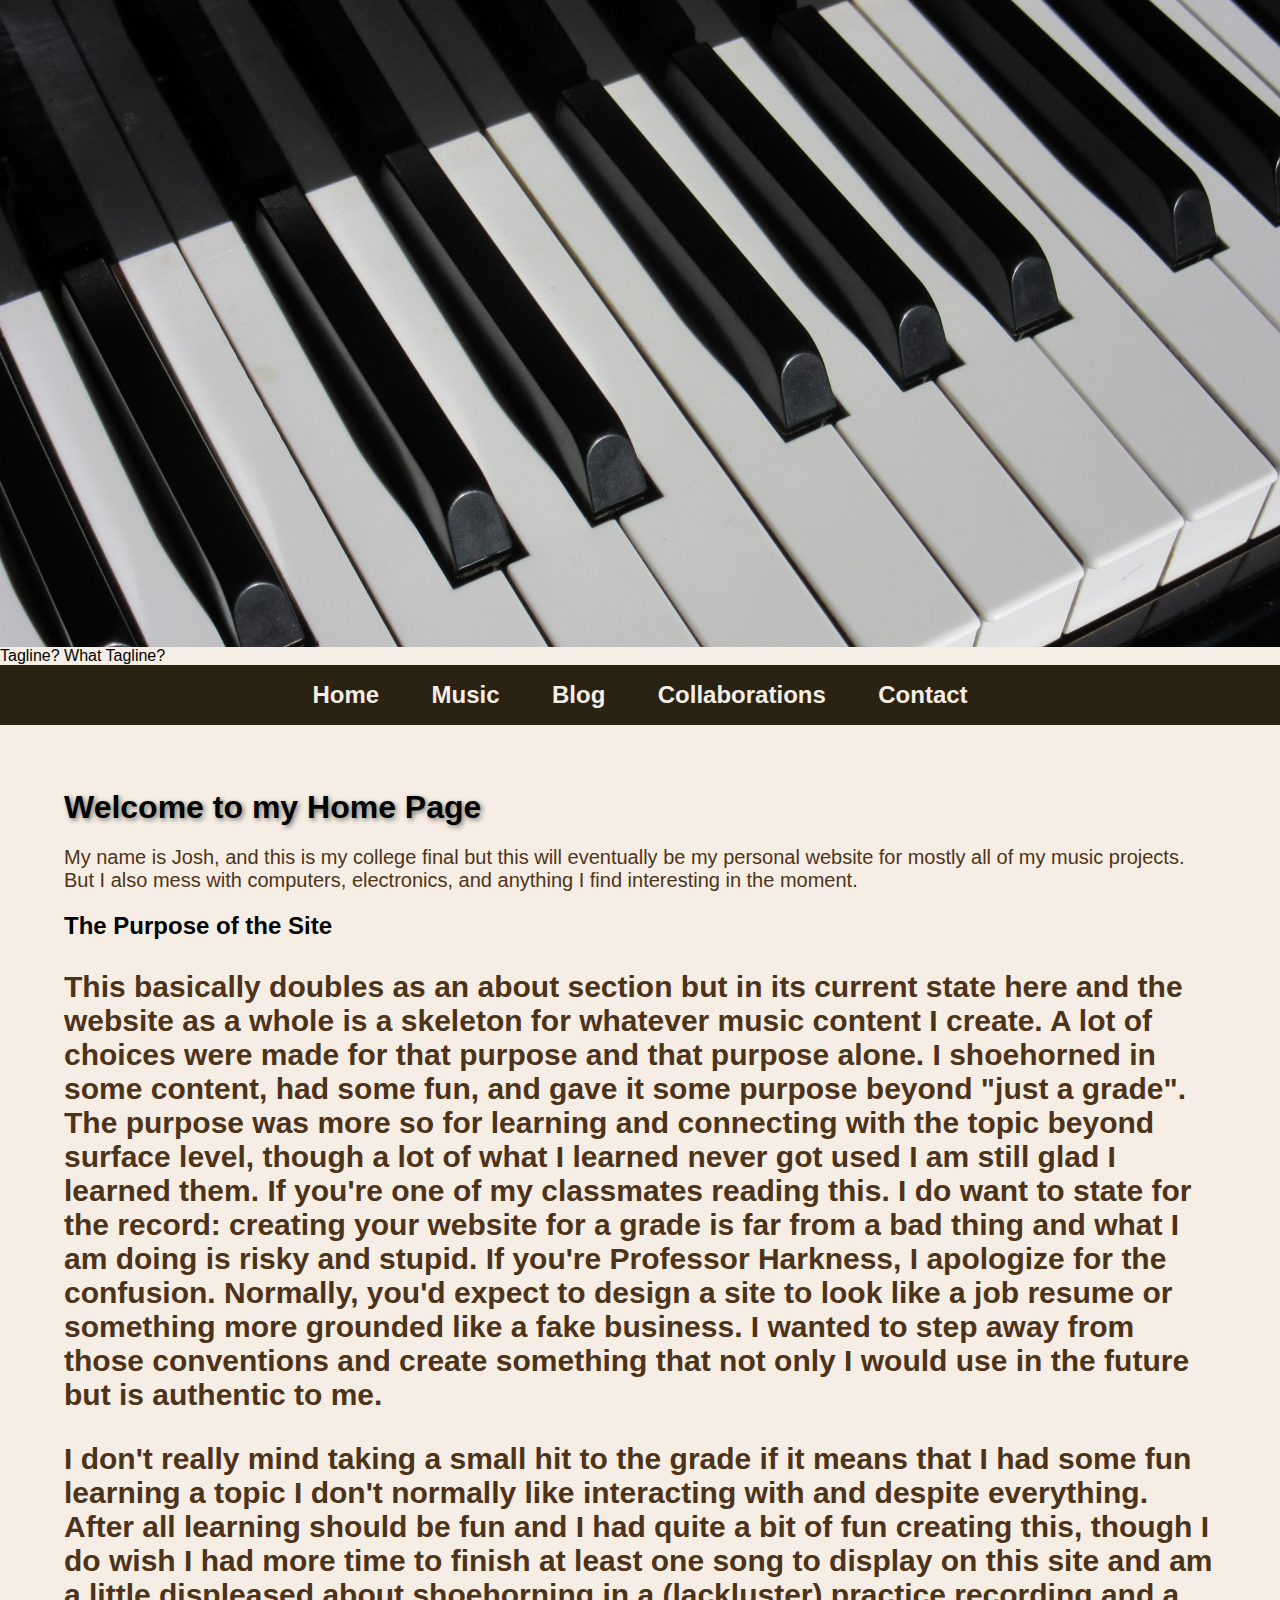
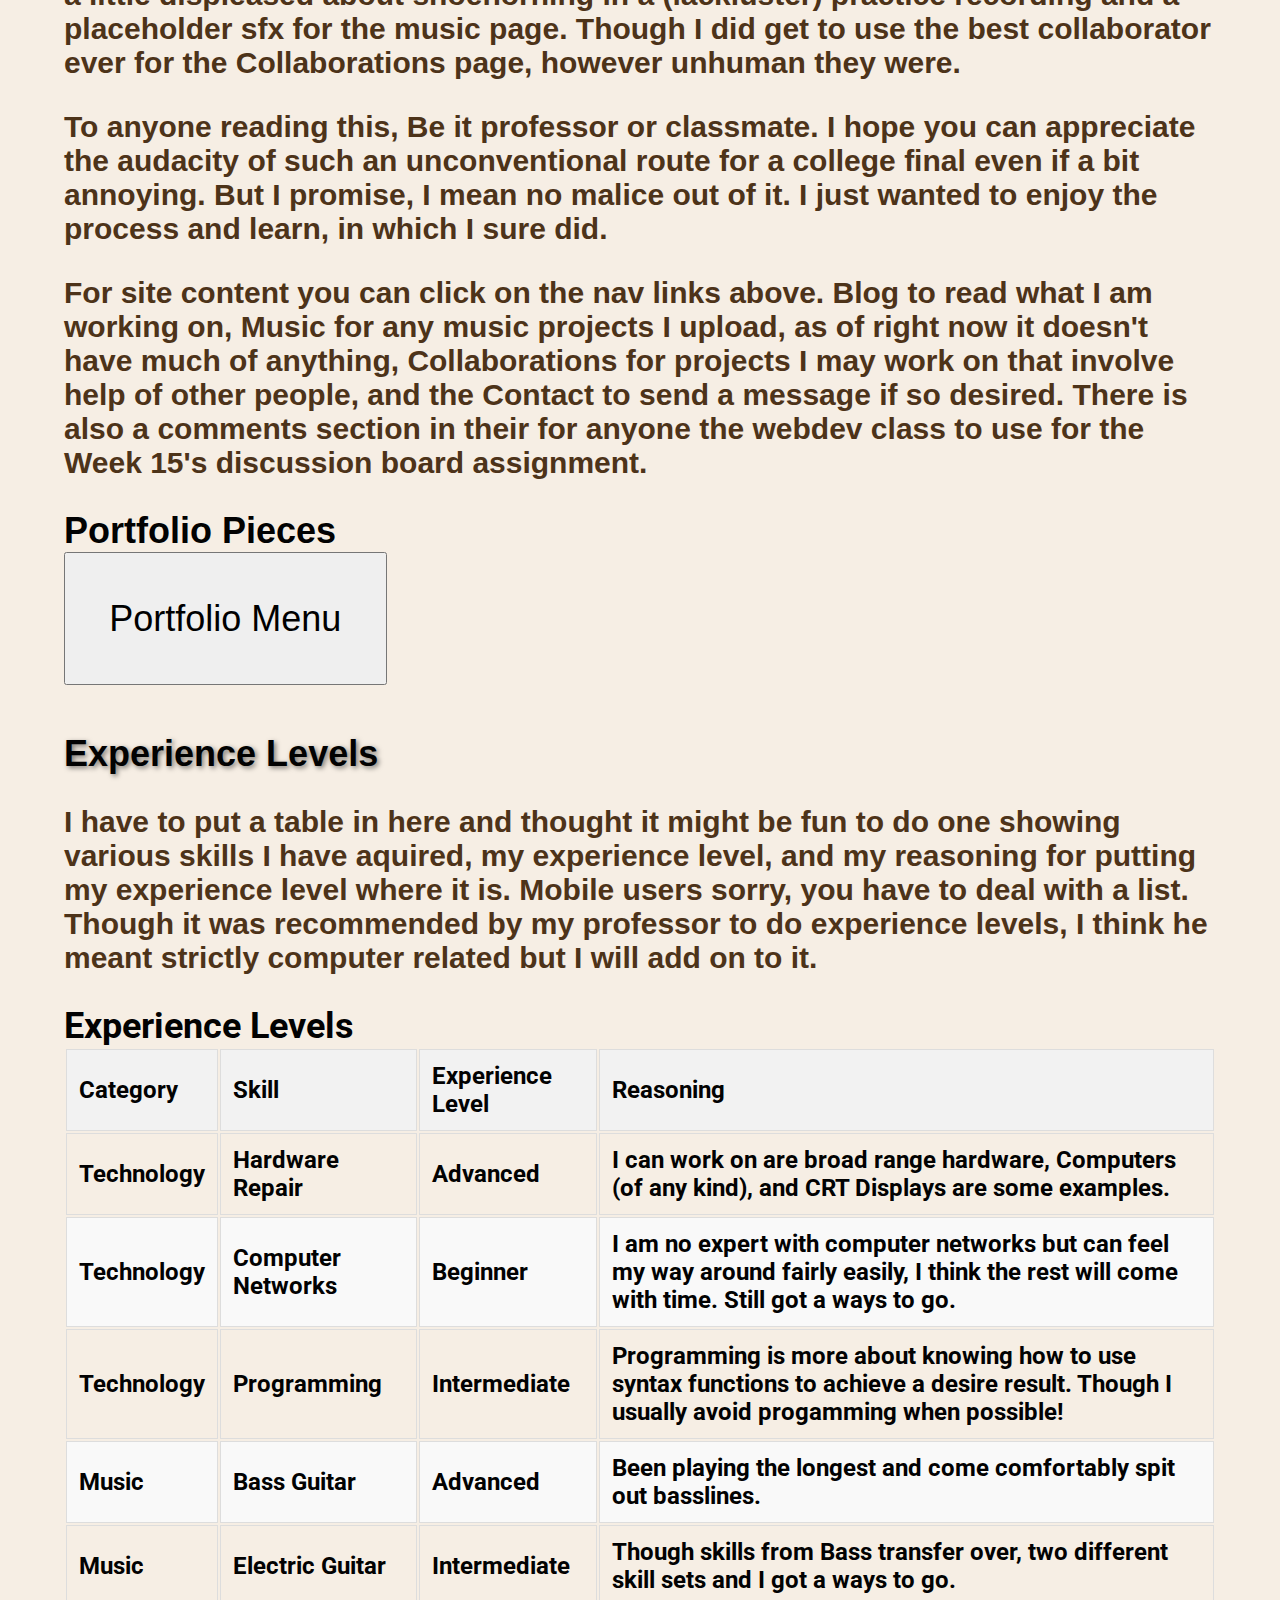
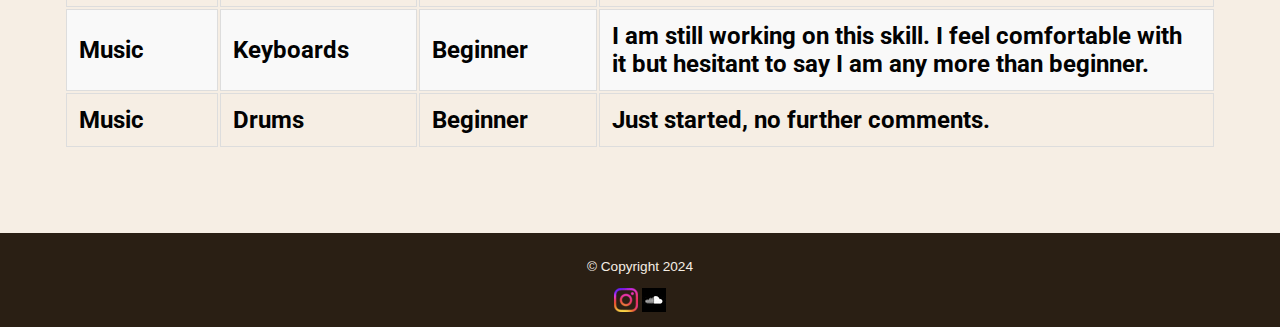
<file: index.html>
<!DOCTYPE html>
<!--
	Student Name: Joshua Ouellette
	File Name: index.html
	Date: 11/30/2024
-->
<html lang="en">
<head>
	<title>Home</title>
	<meta charset="utf-8">
	<meta name="viewport" content="width=device-width, initial-scale=1.0">
	<meta name="description" content="This is the home page">
	<link href="https://fonts.googleapis.com/css2?family=Roboto:wght@400&display=swap" rel="stylesheet"> <!-- Custom Google Font -->
	<link rel="stylesheet" href="css/styles.css">
</head>
<body>
	
	<header>
	<!-- Placeholder header image -->
		<div class="imgheader">
		<figure>
		<img src="images/top-placeholder.jpg" alt="piano keys closeup">
		<!-- I had to put something, this is a personal blog style thing so there was no intention of anything 
		like a tagline or mission statement. -->
		<figcaption>Tagline? What Tagline?</figcaption>
		</figure>
		</div>
		
		<div class="logoheader">
		<figure>
		<img src="images/logo.png" alt="Logo I don't want">
		<figcaption>Tagline? What Tagline?</figcaption>
		</figure>
		</div>
	</header>
	
	<nav>
		<ul>
			<li><a href="index.html">Home</a></li>
			<li><a href="music.html">Music</a></li> 
			<li><a href="blog.html">Blog</a></li> 
			<li><a href="collabs.html">Collaborations</a></li> 
			<li><a href="contact.html">Contact</a></li>
		</ul>
	</nav>
	
	<main>
		<h1 style="text-shadow: 2px 2px 5px rgba(0, 0, 0, 0.5);">Welcome to my Home Page </h1>
		
		<p> My name is Josh, and this is my college final but this will eventually be my personal website for mostly all of my music projects. 
		But I also mess with computers, electronics, and anything I find interesting in the moment.</p>
		
		<h2>The Purpose of the Site<h2>
		<p>This basically doubles as an about section but in its current state here and the website as a whole is a skeleton for whatever music content I create. 
		A lot of choices were made for that purpose and that purpose alone. I shoehorned in some content, had some fun, and gave it some purpose beyond "just a grade".
		The purpose was more so for learning and connecting with the topic beyond surface level, though a lot of what I learned never got used I am still glad I learned them.
		If you're one of my classmates reading this. I do want to state for the record: creating your website for a grade is far from a bad thing and what I am doing 
		is risky and stupid. If you're Professor Harkness, I apologize for the confusion. Normally, you'd expect to design a site to look like a job resume or something more grounded
		like a fake business. I wanted to step away from those conventions and create something that not only I would use in the future but is authentic to me.</p>
		
		<p>I don't really mind taking a small hit to the grade if it means that I had some fun learning a topic I don't normally like interacting with and despite
		everything. After all learning should be fun and I had quite a bit of fun creating this, though I do wish I had more time to finish at least one song to display on this site and am a little displeased
		about shoehorning in a (lackluster) practice recording and a placeholder sfx for the music page. Though I did get to use the best collaborator ever for the Collaborations page, 
		however unhuman they were.</p>
		
		<p>To anyone reading this, Be it professor or classmate. I hope you can appreciate the audacity of such an unconventional route for a college final even if a bit annoying.
		But I promise, I mean no malice out of it. I just wanted to enjoy the process and learn, in which I sure did.</p>
		
		<p>For site content you can click on the nav links above. <b>Blog</b> to read what I am working on, <b>Music</b> for any music projects I upload, as of
		right now it doesn't have much of anything, <b>Collaborations</b> for projects I may work on that involve help of other people, and the <b>Contact</b> 
		to send a message if so desired. There is also a comments section in their for anyone the webdev class to use for the Week 15's discussion board assignment.</p>
		
		
		<!-- plan to remove this section -->
		<section>
			<h2>Portfolio Pieces</h2>
			<div class="dropdown-container">
			<!-- Dropdown Button -->
			<button class="dropdown-btn">Portfolio Menu</button>

			<!-- Dropdown Content -->
			<ul class="dropdown-menu">
				<li>
				<p>I never really intended to have this functionality when planning the site. Makes me wish
				I documented all my projects but I assume I just have to show I know how to do it sooo.</p>
				<h2>Disclaimer: Repairing a CRT monitor or TV is extremely dangerous due to the high voltage inside, even when the monitor or TV is turned off. Additionally, the glass tube can implode if mishandled, causing serious injury. Handle with utmost caution and only attempt repairs if you are experienced and aware of the risks.</h2>
				<img src="images/1978-crt.jpg" alt="1978 Capri Branded Color TV">
				<p>Here is a CRT Television I recently Restored, got Atari Pitfall displaying on it in this image.
				From the dinosaur era without TV remotes for TV's. The Tube surprisingly has a lot of life in it and
				though it looks like there are image alignment issues. There is none, I guess this TV just hates Atari
				because it looks fine on the Sega Genesis.</p>
				<img src="images/1978-crt2.jpg" alt="1978 TV showing Sega Genesis Game">
				<p> I thought the lights off might help with this picture, it didn't but anyhow.
				Not much work needed to be done, a full capacitor replacement and dusting. I took an image before
				I finished cleaning and recapping and this is what it looked like while I was working on it. I did a light
				clean at the time but didn't fully clean the inside yet. Also I don't feel like tearing off the back to take 
				another picture so this is all you get.</p>
				<img src="images/innards.jpg" alt="1978 TV internal components">
				<p> Glad to see this thing working, too bad this thing will eventually stop working... forever. But I will
				enjoy it while I can.</p>
				</li>
			</ul>
			</div>
		</section>
		
		<section>
			<h2 style="text-shadow: 2px 2px 5px rgba(0, 0, 0, 0.5);"> Experience Levels </h2>
			<p> I have to put a table in here and thought it might be fun to do one showing various 
			skills I have aquired, my experience level, and my reasoning for putting my experience level 
			where it is. Mobile users sorry, you have to deal with a list. Though it was recommended by my professor to do experience levels, I think he
			meant strictly computer related but I will add on to it.</p>
		</section>
			  
			  <!-- Table of Experience Levels, Desktop only -->
		<section class="experience-table">
			<h2>Experience Levels</h2>
			  <table>
				<thead>
						<!-- Table Header -->
					<tr>
						<th>Category</th>
						<th>Skill</th>
						<th>Experience Level</th>
						<th>Reasoning</th>
					</tr>
				</thead>
					<tbody>
						<tr>
							<td>Technology</td>
							<td>Hardware Repair</td>
							<td>Advanced</td>
							<td>I can work on are broad range hardware, Computers (of any kind), and CRT Displays are some examples.</td>
						</tr>
						<tr>
							<td>Technology</td>
							<td>Computer Networks</td>
							<td>Beginner</td>
							<td>I am no expert with computer networks but can feel my way around fairly easily, I think the rest will come with time. Still got a ways to go.</td>
						</tr>
						<tr>
							<td>Technology</td>
							<td>Programming</td>
							<td>Intermediate</td>
							<td>Programming is more about knowing how to use syntax functions to achieve a desire result. Though I usually avoid progamming when possible!</td>
						</tr>
						<tr>
							<td>Music</td>
							<td>Bass Guitar</td>
							<td>Advanced</td>
							<td>Been playing the longest and come comfortably spit out basslines.</td>
						</tr>
						<tr>
							<td>Music</td>
							<td>Electric Guitar</td>
							<td>Intermediate</td>
							<td>Though skills from Bass transfer over, two different skill sets and I got a ways to go.</td>
						</tr>
						<tr>
							<td>Music</td>
							<td>Keyboards</td>
							<td>Beginner</td>
							<td>I am still working on this skill. I feel comfortable with it but hesitant to say I am any more than beginner.</td>
						</tr>
						<tr>
							<td>Music</td>
							<td>Drums</td>
							<td>Beginner</td>
							<td>Just started, no further comments.</td>
						</tr>
					</tbody>
			</table>
			</section>
			<section class="experience-cards">
				<div class="card">
					<h3>Technology - Hardware Repair</h3>
					<p><strong>Experience Level:</strong> Advanced</p>
					<p><strong>Reasoning:</strong> I can work on are broad range hardware, Computers (of any kind), and CRT Displays are some examples.</p>
				</div>
				<div class="card">
					<h3>Technology - Computer Networks</h3>
					<p><strong>Experience Level:</strong> Beginner</p>
					<p><strong>Reasoning:</strong> I am no expert with computer networks but can feel my way around fairly easily. I think the rest will come with time. Still got a ways to go.</p>
				</div>
				<div class="card">
					<h3>Technology - Programming</h3>
					<p><strong>Experience Level:</strong> Intermediate</p>
					<p><strong>Reasoning:</strong> Programming is more about knowing how to use syntax functions to achieve a desire result. Though I usually avoid progamming when possible!</p>
				</div>
				<div class="card">
					<h3>Music - Bass Guitar</h3>
					<p><strong>Experience Level:</strong> Advanced</p>
					<p><strong>Reasoning:</strong> Been playing the longest and can comfortably spit out basslines.</p>
				</div>
				<div class="card">
					<h3>Music - Electric Guitar</h3>
					<p><strong>Experience Level:</strong> Intermediate</p>
					<p><strong>Reasoning:</strong> Though skills from bass transfer over, they are two different skill sets, and I still have a ways to go.</p>
				</div>
				<div class="card">
					<h3>Music - Keyboards</h3>
					<p><strong>Experience Level:</strong> Beginner</p>
					<p><strong>Reasoning:</strong> I am still working on this skill. I feel comfortable with it but hesitant to say I am more than a beginner.</p>
				</div>
				<div class="card">
					<h3>Music - Drums</h3>
					<p><strong>Experience Level:</strong> Beginner</p>
					<p><strong>Reasoning:</strong> Just started; no further comments.</p>
				</div>
			</section>
			
	</main>
	
	<footer>
		<p>&copy; Copyright 2024</p>
			<a href="https://www.instagram.com" target="_blank">
				<img src="images/insta-logo.png" alt="Instagram">
			</a>
			<a href="https://www.soundcloud.com" target="_blank">
				<img src="images/soundcloud.jpg" alt="Soundcloud">
			</a>
	</footer>
		<script src="js/portfolio.js"></script>
</body>
</html>
</file>
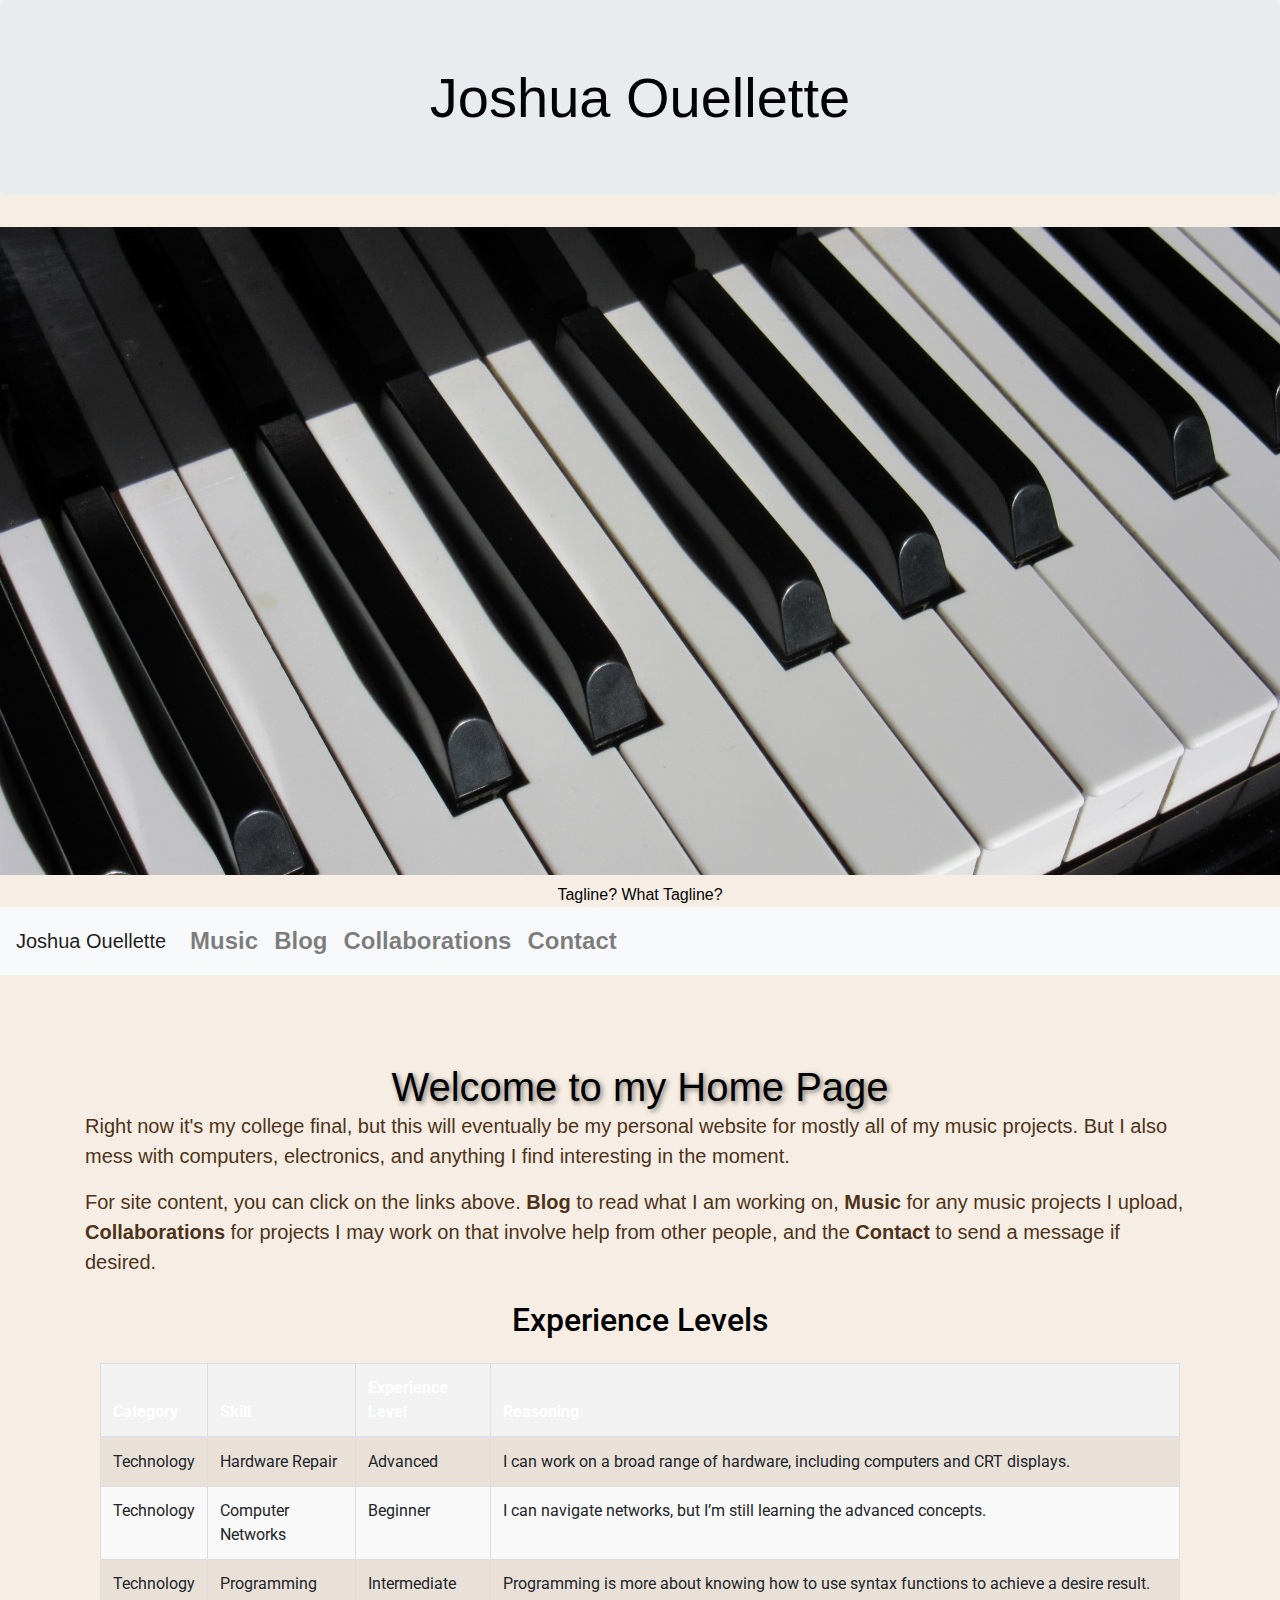
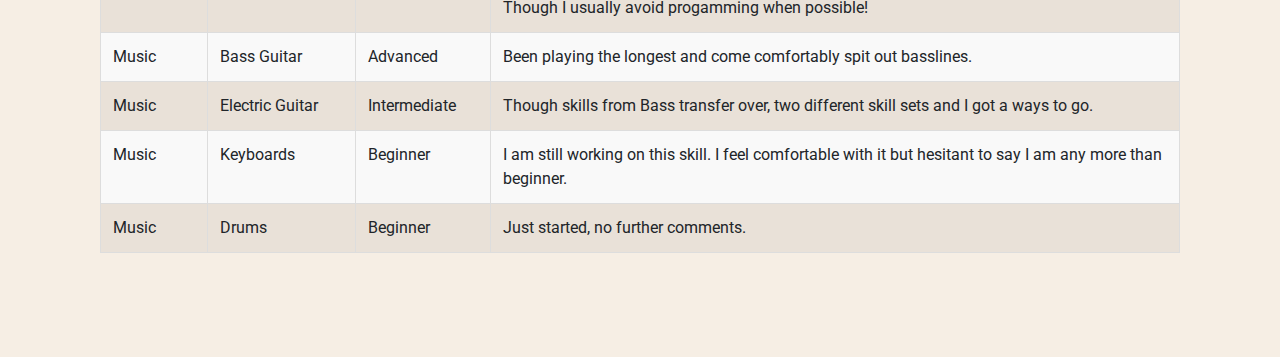
<file: portfolio-bootstrap/index.html>
<!doctype html>
<!-- Joshua Ouellette 11/30/ 2024 -->
<html lang="en">
  <head>
    <meta charset="utf-8">
    <meta name="viewport" content="width=device-width, initial-scale=1, shrink-to-fit=no">
	<meta name="description" content="This is the home page">

    <!-- Bootstrap CSS -->
    <link rel="stylesheet" href="https://cdn.jsdelivr.net/npm/bootstrap@4.3.1/dist/css/bootstrap.min.css" integrity="sha384-ggOyR0iXCbMQv3Xipma34MD+dH/1fQ784/j6cY/iJTQUOhcWr7x9JvoRxT2MZw1T" crossorigin="anonymous">
	<link href="https://fonts.googleapis.com/css2?family=Roboto:wght@400&display=swap" rel="stylesheet"> <!-- Custom Google Font -->
	<link rel="stylesheet" href="../css/styles.css">

    <title>Home</title>
  </head>
  
  <body>
	<div class="jumbotron text-center">
  <h1 class="display-4">Joshua Ouellette</h1>
</div>

	<header>
		<div class="imgheader">
		<figure class="text-center">
		<img src="../images/top-placeholder.jpg" class="img-fluid" alt="piano keys closeup">
		<figcaption class="mt-2">Tagline? What Tagline?</figcaption>
		</figure>
		</div>
		
		<div class="logoheader">
		<figure class="text-center">
		<img src="../images/logo.png" class="img-fluid" alt="Logo I don't want">
		<figcaption class="mt-2">Tagline? What Tagline?</figcaption>
		</figure>
		</div>
	</header>
	
	<nav class="navbar navbar-expand-lg navbar-light bg-light">
		<a class="navbar-brand" href="index.html">Joshua Ouellette</a>
		<button class="navbar-toggler" type="button" data-toggle="collapse" data-target="#navbarNav" aria-controls="navbarNav" aria-expanded="false" aria-label="Toggle navigation">
			<span class="navbar-toggler-icon"></span>
		</button>
	<div class="collapse navbar-collapse" id="navbarNav">
		<ul class="navbar-nav">
			<li class="nav-item">
				<a class="nav-link" href="../music.html">Music</a>
			</li>
			<li class="nav-item">
				<a class="nav-link" href="../blog.html">Blog</a>
			</li>
			<li class="nav-item">
				<a class="nav-link" href="../collabs.html">Collaborations</a>
			</li>
			<li class="nav-item">
				<a class="nav-link" href="../contact.html">Contact</a>
			</li>
		</ul>
	</div>
	</nav>
	
	<main class="container mt-4">
		<h1 class="text-center" style="text-shadow: 2px 2px 5px rgba(0, 0, 0, 0.5);">Welcome to my Home Page</h1>

		<p class="lead">Right now it's my college final, but this will eventually be my personal website for mostly all of my music projects. 
		But I also mess with computers, electronics, and anything I find interesting in the moment.</p>

		<p>For site content, you can click on the links above. <b>Blog</b> to read what I am working on, <b>Music</b> for any music projects I upload, 
		<b>Collaborations</b> for projects I may work on that involve help from other people, and the <b>Contact</b> to send a message if desired.</p>
	
	<section class="experience-table container my-4">
  <h2 class="text-center mb-4">Experience Levels</h2>
  <div class="table-responsive">
    <table class="table table-striped">
      <thead class="table-dark">
        <tr>
          <th scope="col">Category</th>
          <th scope="col">Skill</th>
          <th scope="col">Experience Level</th>
          <th scope="col">Reasoning</th>
        </tr>
      </thead>
      <tbody>
        <tr>
			<td>Technology</td>
			<td>Hardware Repair</td>
			<td>Advanced</td>
			<td>I can work on a broad range of hardware, including computers and CRT displays.</td>
        </tr>
        <tr>
			<td>Technology</td>
			<td>Computer Networks</td>
			<td>Beginner</td>
		<td>I can navigate networks, but I’m still learning the advanced concepts.</td>
        </tr>
			<td>Technology</td>
			<td>Programming</td>
			<td>Intermediate</td>
			<td>Programming is more about knowing how to use syntax functions to achieve a desire result. Though I usually avoid progamming when possible!</td>
		</tr>
		<tr>
			<td>Music</td>
			<td>Bass Guitar</td>
			<td>Advanced</td>
			<td>Been playing the longest and come comfortably spit out basslines.</td>
		</tr>
		<tr>
			<td>Music</td>
			<td>Electric Guitar</td>
			<td>Intermediate</td>
			<td>Though skills from Bass transfer over, two different skill sets and I got a ways to go.</td>
		</tr>
		<tr>
			<td>Music</td>
			<td>Keyboards</td>
			<td>Beginner</td>
			<td>I am still working on this skill. I feel comfortable with it but hesitant to say I am any more than beginner.</td>
		</tr>
		<tr>
			<td>Music</td>
			<td>Drums</td>
			<td>Beginner</td>
			<td>Just started, no further comments.</td>
		</tr>
      </tbody>
    </table>
  </div>
</section>

<section class="experience-cards">
  <div class="container">
    <div class="row">
      <!-- Card 1 -->
      <div class="col-12 col-md-4 mb-4">
        <div class="card">
          <h3>Technology - Hardware Repair</h3>
          <p><strong>Experience Level:</strong> Advanced</p>
          <p><strong>Reasoning:</strong> I can work on a broad range of hardware, Computers (of any kind), and CRT Displays are some examples.</p>
        </div>
      </div>

      <!-- Card 2 -->
      <div class="col-12 col-md-4 mb-4">
        <div class="card">
          <h3>Technology - Computer Networks</h3>
          <p><strong>Experience Level:</strong> Beginner</p>
          <p><strong>Reasoning:</strong> I am no expert with computer networks but can feel my way around fairly easily. I think the rest will come with time. Still got a ways to go.</p>
        </div>
      </div>

      <!-- Card 3 -->
      <div class="col-12 col-md-4 mb-4">
        <div class="card">
          <h3>Technology - Programming</h3>
          <p><strong>Experience Level:</strong> Intermediate</p>
          <p><strong>Reasoning:</strong> Programming is more about knowing how to use syntax functions to achieve a desired result. Though I usually avoid programming when possible!</p>
        </div>
      </div>

      <!-- Card 4 -->
      <div class="col-12 col-md-4 mb-4">
        <div class="card">
          <h3>Music - Bass Guitar</h3>
          <p><strong>Experience Level:</strong> Advanced</p>
          <p><strong>Reasoning:</strong> Been playing the longest and can comfortably spit out basslines.</p>
        </div>
      </div>

      <!-- Card 5 -->
      <div class="col-12 col-md-4 mb-4">
        <div class="card">
          <h3>Music - Electric Guitar</h3>
          <p><strong>Experience Level:</strong> Intermediate</p>
          <p><strong>Reasoning:</strong> Though skills from bass transfer over, they are two different skill sets, and I still have a ways to go.</p>
        </div>
      </div>

      <!-- Card 6 -->
      <div class="col-12 col-md-4 mb-4">
        <div class="card">
          <h3>Music - Keyboards</h3>
          <p><strong>Experience Level:</strong> Beginner</p>
          <p><strong>Reasoning:</strong> I am still working on this skill. I feel comfortable with it but hesitant to say I am more than a beginner.</p>
        </div>
      </div>

      <!-- Card 7 -->
      <div class="col-12 col-md-4 mb-4">
        <div class="card">
          <h3>Music - Drums</h3>
          <p><strong>Experience Level:</strong> Beginner</p>
          <p><strong>Reasoning:</strong> Just started; no further comments.</p>
        </div>
      </div>
    </div>
  </div>
</section>

	
	</main>

    <!-- Optional JavaScript -->
    <!-- jQuery first, then Popper.js, then Bootstrap JS -->
    <script src="https://code.jquery.com/jquery-3.3.1.slim.min.js" integrity="sha384-q8i/X+965DzO0rT7abK41JStQIAqVgRVzpbzo5smXKp4YfRvH+8abtTE1Pi6jizo" crossorigin="anonymous"></script>
    <script src="https://cdn.jsdelivr.net/npm/popper.js@1.14.7/dist/umd/popper.min.js" integrity="sha384-UO2eT0CpHqdSJQ6hJty5KVphtPhzWj9WO1clHTMGa3JDZwrnQq4sF86dIHNDz0W1" crossorigin="anonymous"></script>
    <script src="https://cdn.jsdelivr.net/npm/bootstrap@4.3.1/dist/js/bootstrap.min.js" integrity="sha384-JjSmVgyd0p3pXB1rRibZUAYoIIy6OrQ6VrjIEaFf/nJGzIxFDsf4x0xIM+B07jRM" crossorigin="anonymous"></script>
  </body>
</html>
</file>
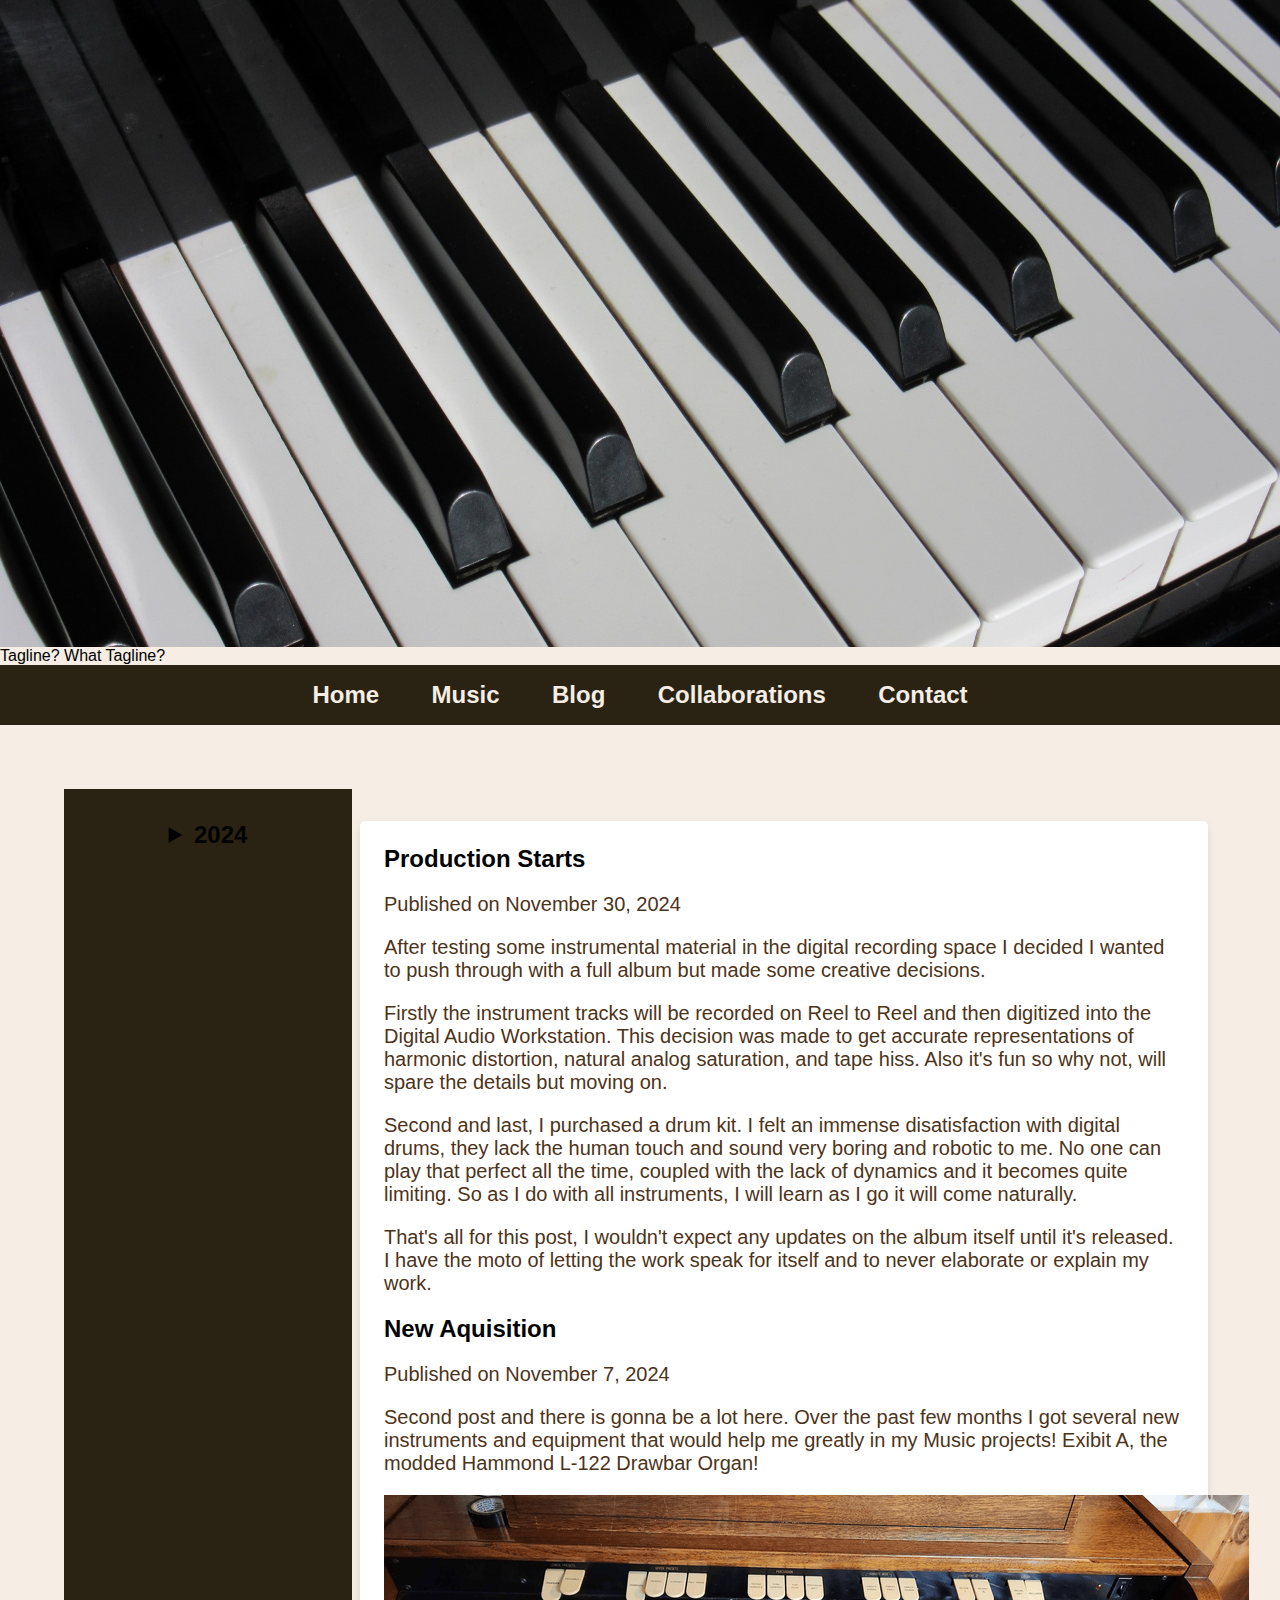
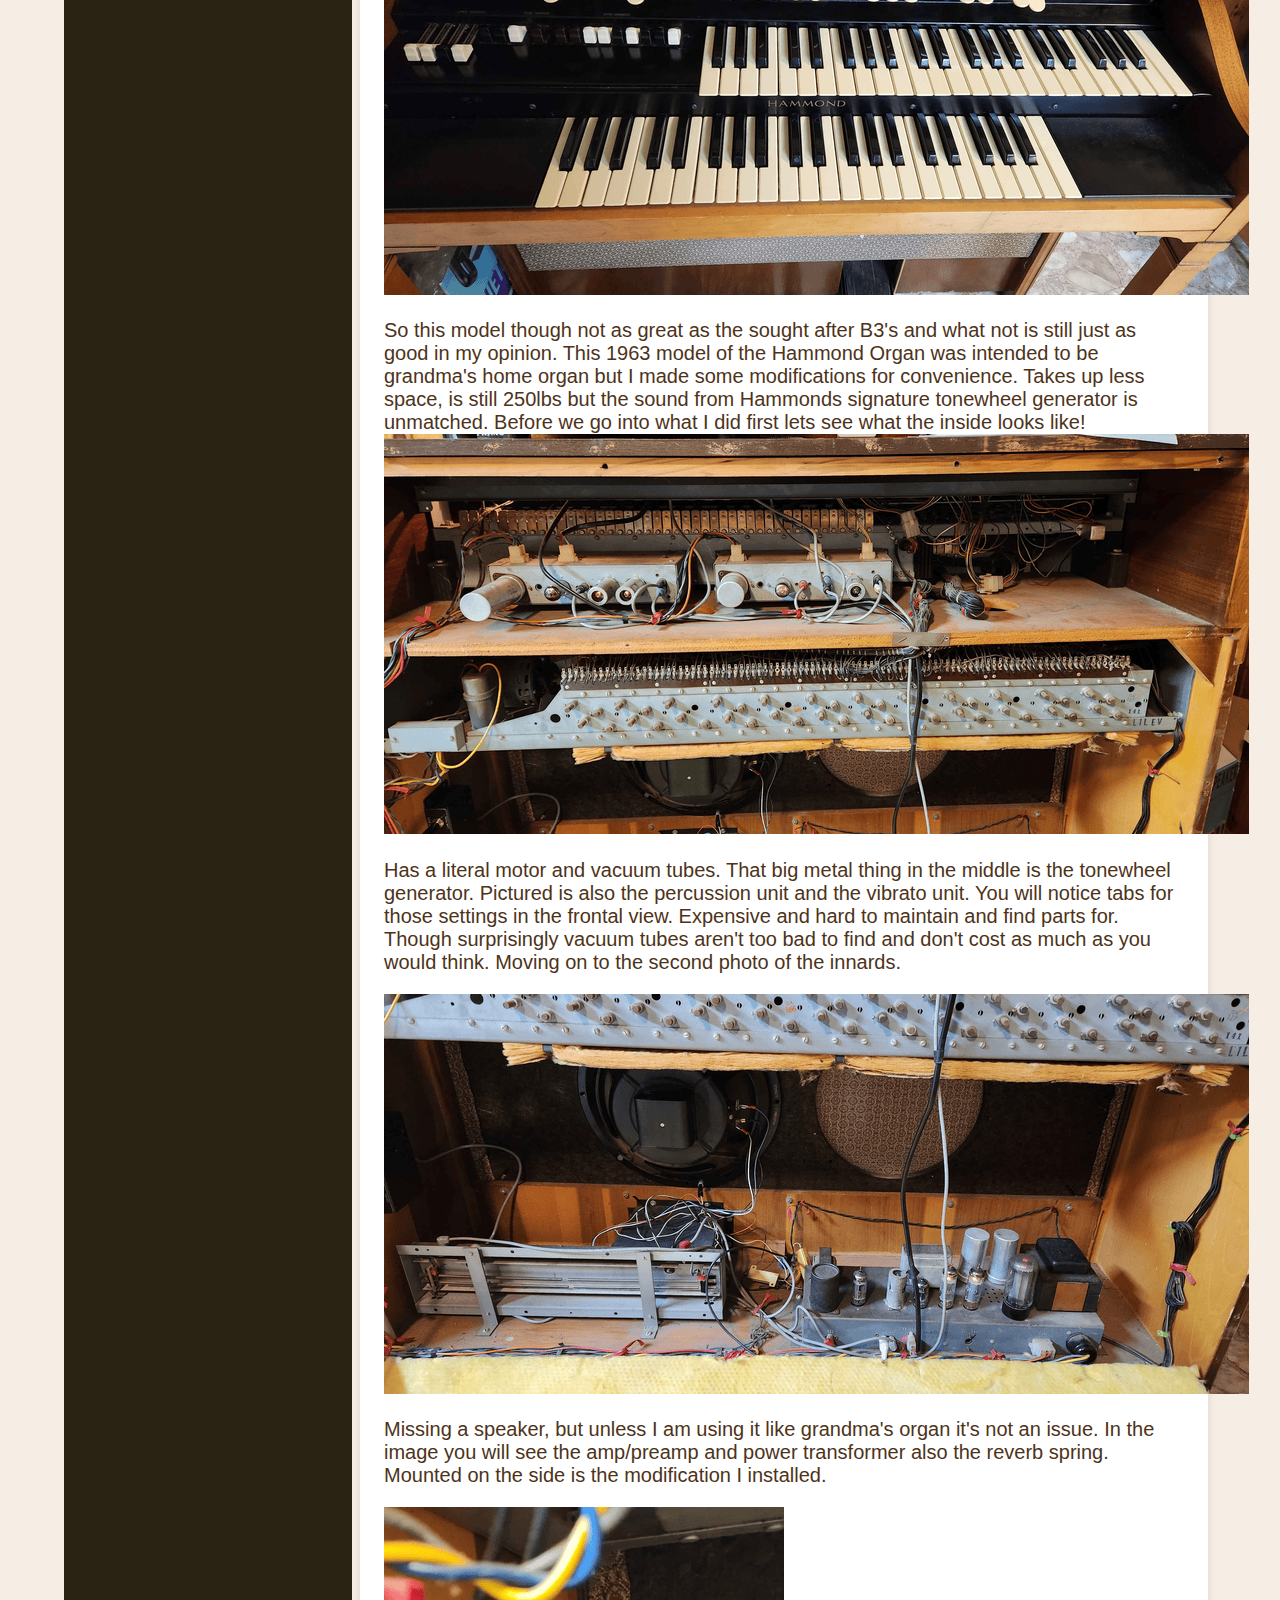
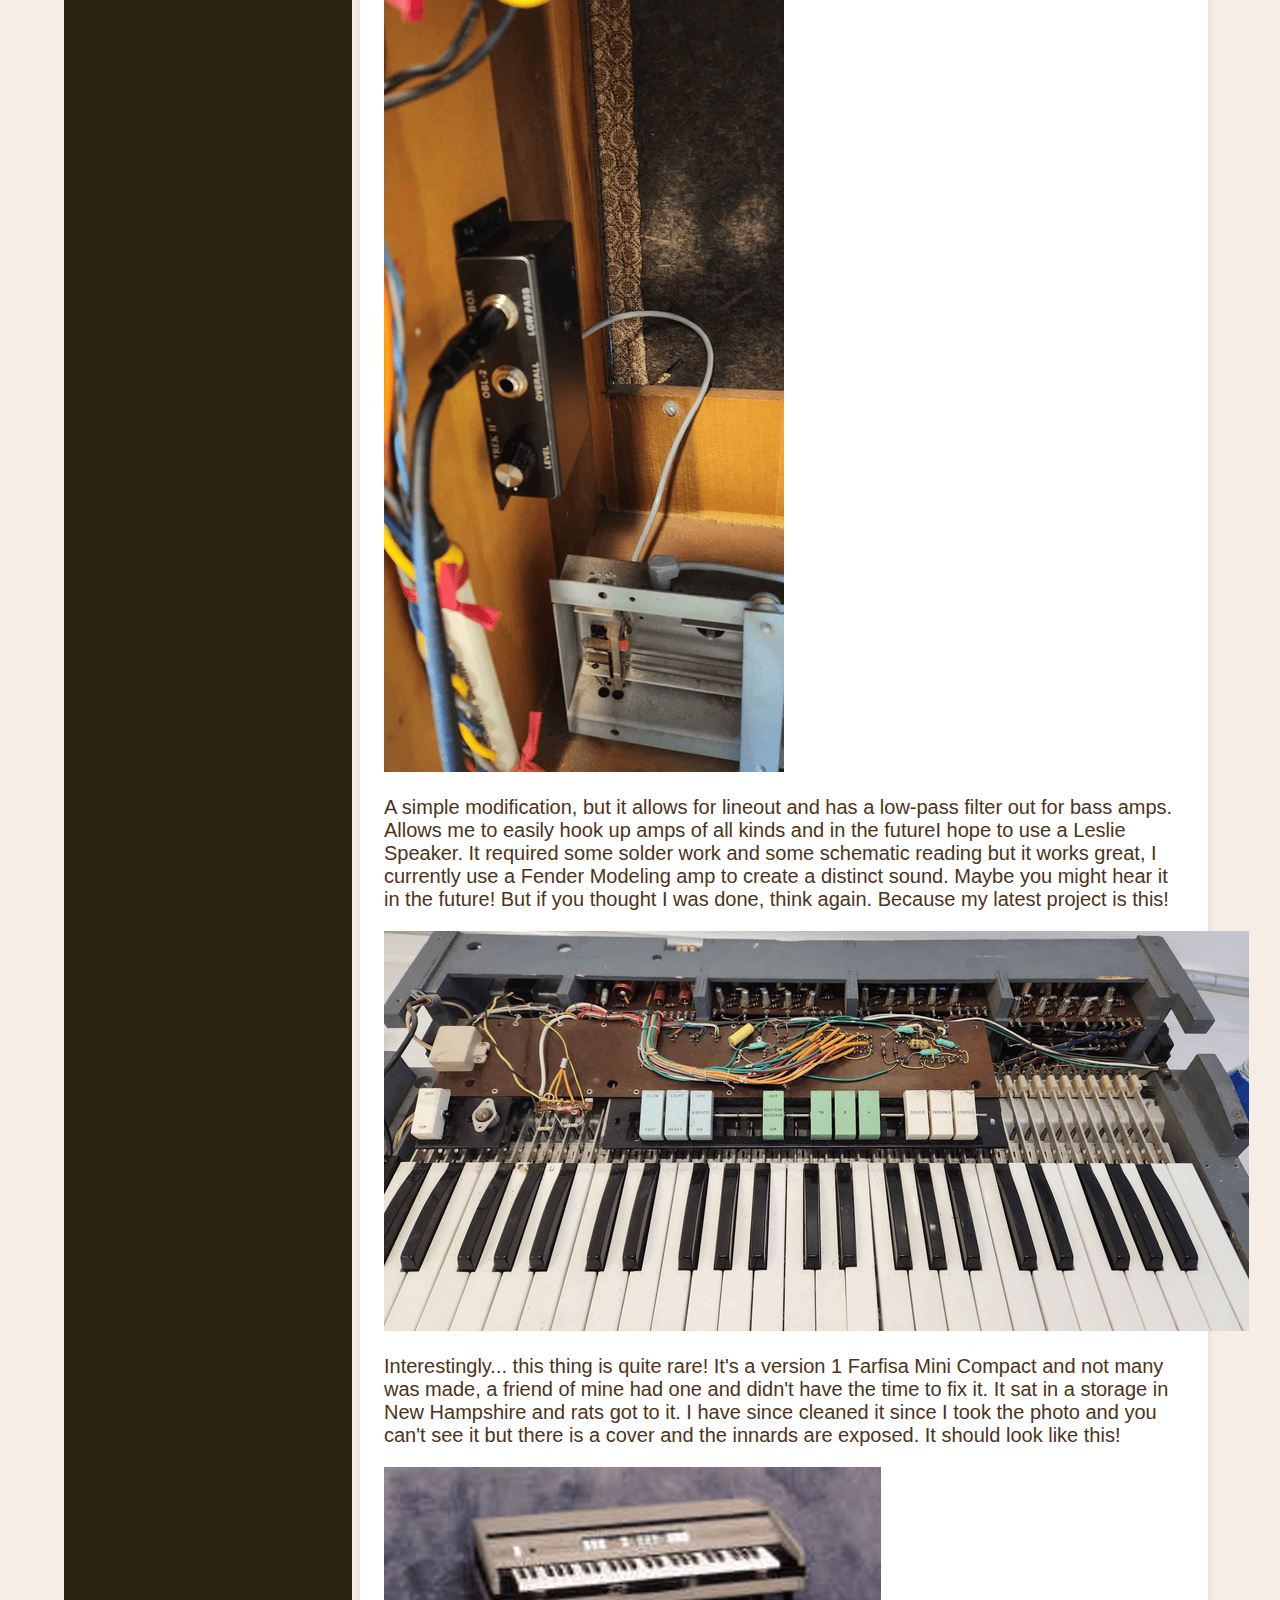
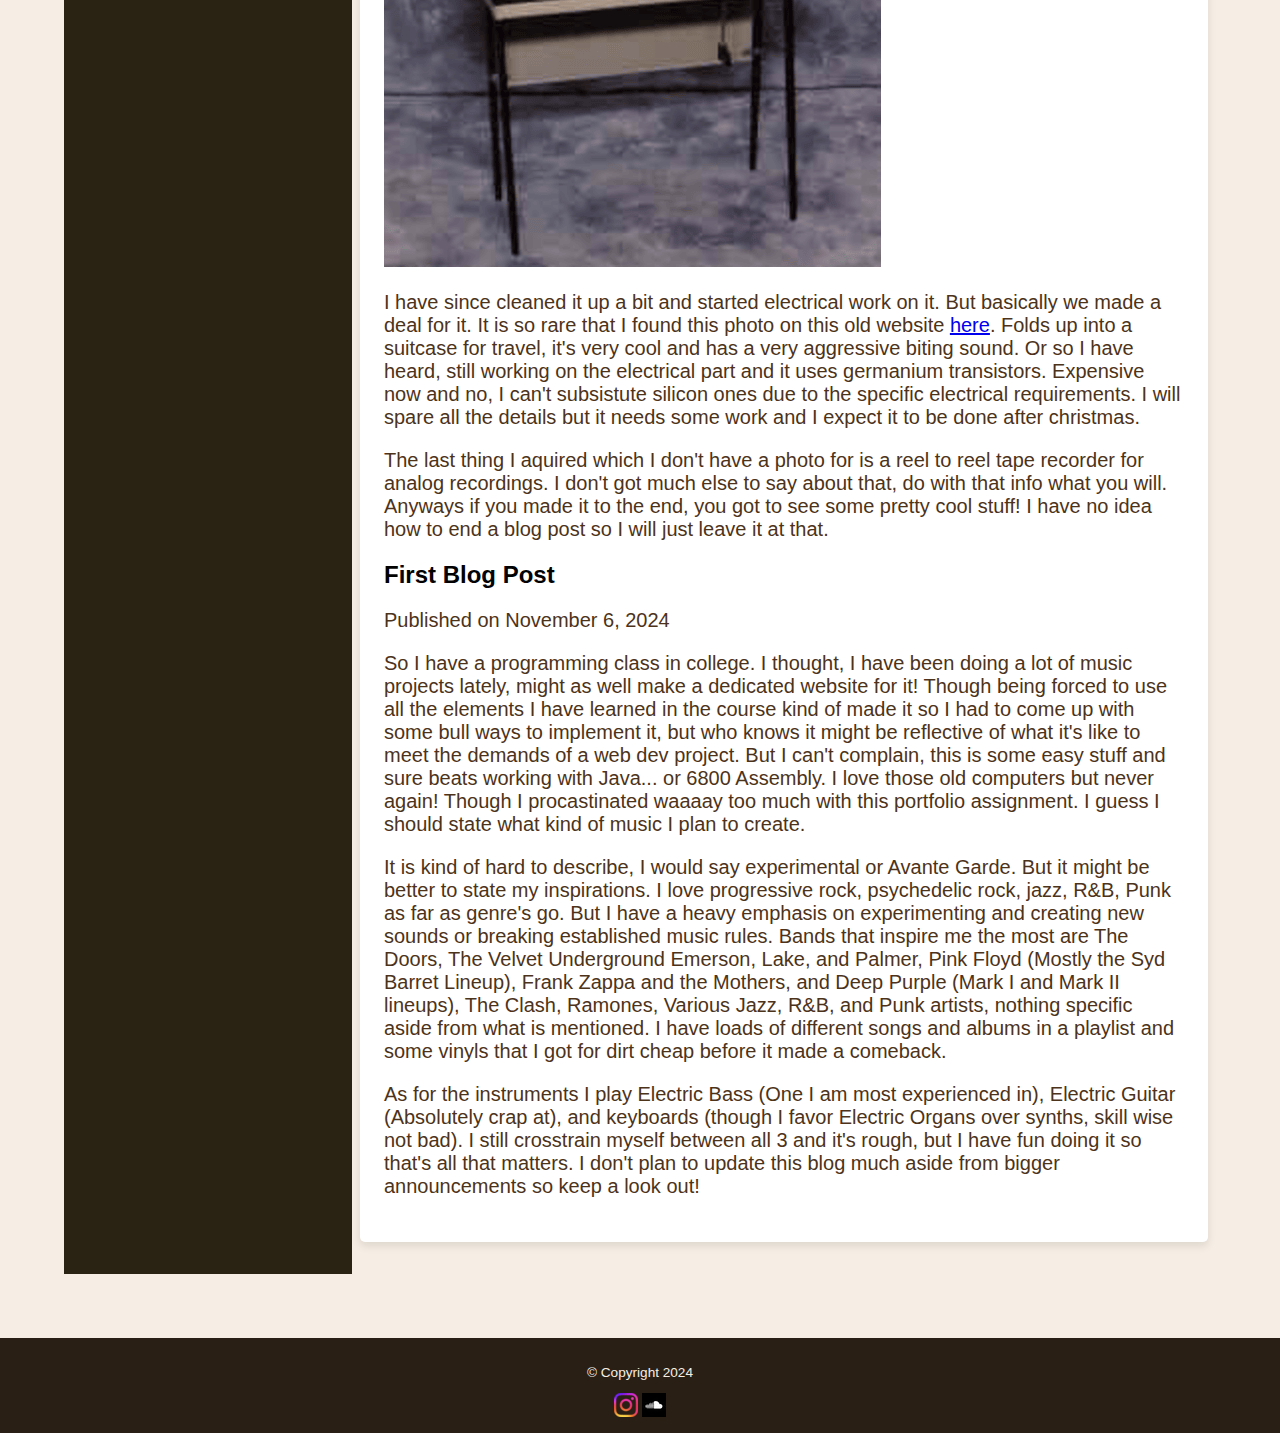
<file: blog.html>
<!DOCTYPE html>
<!--
	Student Name: Joshua Ouellette
	File Name: blog.html
	Date: 11/30/2024
-->
<html lang="en">
<head>
	<title>Blog Page</title>
	<meta charset="utf-8">
	<meta name="viewport" content="width=device-width, initial-scale=1.0">
	<meta name="description" content="This is where my blog is, it's updated whenever.">
	 <link href="https://fonts.googleapis.com/css2?family=Roboto:wght@400&display=swap" rel="stylesheet"> <!-- Custom Google Font -->
	<link rel="stylesheet" href="css/styles.css">
</head>
<body>
	
	<header>
	<!-- Placeholder header image -->
		<div class="imgheader">
		<figure>
		<img src="images/top-placeholder.jpg" alt="piano keys closeup">
		<!-- I had to put something, this is a personal blog style thing so there was no intention of anything 
		like a tagline or mission statement. -->
		<figcaption>Tagline? What Tagline?</figcaption>
		</figure>
		</div>
		
		<div class="logoheader">
		<figure>
		<img src="images/logo.png" alt="Logo I don't want">
		<figcaption>Tagline? What Tagline?</figcaption>
		</figure>
		</div>
	</header>
	
	<nav>
		<ul>
			<li><a href="index.html">Home</a></li>
			<li><a href="music.html">Music</a></li> 
			<li><a href="blog.html">Blog</a></li> 
			<li><a href="collabs.html">Collaborations</a></li> 
			<li><a href="contact.html">Contact</a></li>
		</ul>
	</nav>
	
	<main>
		<!-- class for styling -->
		<div class="blog-layout">
		
		<!-- Side bar Navigation For Blog post -->
			<aside class="blog-sidebar">
				<nav>
					<ul>
						<li>
							<details>
								<summary>2024</summary>
									<ul>
										<li><a href="#nov6-2024">November 6</a></li>
										<li><a href="#nov7-2024">November 7</a></li>
										<li><a href="#nov30-2024">November 30</a></li>
									</ul>
							</details>
						</li>	
					</ul>
				</nav>
			</aside>
			
			<!-- Blog Content Below -->
			<div class="blog-post">
				
				<section id="nov30-2024">
					<h2>Production Starts</h2>
					<p> Published on November 30, 2024</p>
					<p>After testing some instrumental material in the digital recording space I decided I wanted to
					push through with a full album but made some creative decisions.</p>
					<p>Firstly the instrument tracks will be recorded on Reel to Reel and then digitized into the Digital Audio Workstation.
					This decision was made to get accurate representations of harmonic distortion, natural analog saturation, and tape hiss.
					Also it's fun so why not, will spare the details but moving on.</p>
					<p>Second and last, I purchased a drum kit. I felt an immense disatisfaction with digital drums, they lack the human touch
					and sound very boring and robotic to me. No one can play that perfect all the time, coupled with the lack of dynamics and
					it becomes quite limiting. So as I do with all instruments, I will learn as I go it will come naturally.</p>
					<p>That's all for this post, I wouldn't expect any updates on the album itself until it's released. I have the moto of 
					letting the work speak for itself and to never elaborate or explain my work.</p>
				</section>
				
				<section id="nov7-2024">
					<h2>New Aquisition</h2>
					<p> Published on November 7, 2024</p>
					<p>Second post and there is gonna be a lot here. Over the past few months I got several new 
					 instruments and equipment that would help me greatly in my Music projects! Exibit A, the modded Hammond L-122 Drawbar Organ!</p>
					<img src="images/Hammond-Frontal-View.png" alt="Front View of my Hammond Organ">
					<p> So this model though not as great as the sought after B3's and what not is still just as good in my opinion.
						This 1963 model of the Hammond Organ was intended to be grandma's home organ but I made some modifications for convenience.
						Takes up less space, is still 250lbs but the sound from Hammonds signature tonewheel generator is unmatched.
						Before we go into what I did first lets see what the inside looks like!
					<img src="images/Hammond-Tonewheel-Innards-1.png" alt="First Image of Hammond Organ innards">
					<p> Has a literal motor and vacuum tubes. That big metal thing in the middle is the tonewheel generator. Pictured is also the
					percussion unit and the vibrato unit. You will notice tabs for those settings in the frontal view. Expensive and hard
					to maintain and find parts for. Though surprisingly vacuum tubes aren't too bad to find and don't cost as much as you would think. 
					Moving on to the second photo of the innards.</p>
					<img src="images/Hammond-Reverb-Spring-Innards-2.png" alt="Second Image of Hammond Organ innards">
					<p> Missing a speaker, but unless I am using it like grandma's organ it's not an issue. In the image you will see the amp/preamp and 
					power transformer also the reverb spring. Mounted on the side is the modification I installed.</p>
					<img src="images/Trek-II-OBL-2-SL-Lineout-Mod.png" alt="Hammond Lineout mod">
					<p>A simple modification, but it allows for lineout and has a low-pass filter out for bass amps. Allows me to easily hook up amps of 
					all kinds and in the futureI hope to use a Leslie Speaker. It required some solder work and some schematic reading but it works great, I currently
					use a Fender Modeling amp to create a distinct sound. Maybe you might hear it in the future! But if you thought I was done, think again.
					Because my latest project is this!</p>
					<img src="images/Innards,-1965-Farfisa-Mini-Comp.png" alt="1965 Farfisa Mini-Compact Model 1">
					<p>Interestingly... this thing is quite rare! It's a version 1 Farfisa Mini Compact and not many was made, a friend of mine had one and
					didn't have the time to fix it. It sat in a storage in New Hampshire and rats got to it. I have since cleaned it since I took the photo 
					and you can't see it but there is a cover and the innards are exposed. It should look like this!</p>
					<img src="images/Minis4_small.png" alt="Farfisa Complete">
					<p>I have since cleaned it up a bit and started electrical work on it. But basically we made a deal for it.
					It is so rare that I found this photo on this old website <a href="https://combo-organ.com/Farfisa/Compact/" target="_blank">here</a>.
					Folds up into a suitcase for travel, it's very cool and has a very aggressive biting sound. Or so I have heard, still working on the 
					electrical part and it uses germanium transistors. Expensive now and no, I can't subsistute silicon ones due to the specific electrical requirements.
					I will spare all the details but it needs some work and I expect it to be done after christmas.</p>
					<p> The last thing I aquired which I don't have a photo for is a reel to reel tape recorder for analog recordings. I don't got much else 
					to say about that, do with that info what you will. Anyways if you made it to the end, you got to see some pretty cool stuff! I have no 
					idea how to end a blog post so I will just leave it at that.</p>
				</section>
				
				<section id="nov6-2024">
					<h2>First Blog Post</h2>
					<p>Published on November 6, 2024</p>
					<p> So I have a programming class in college. I thought, I have been doing a lot of music projects 
					lately, might as well make a dedicated website for it! Though being forced to use all the elements
					I have learned in the course kind of made it so I had to come up with some bull ways to implement it, 
					but who knows it might be reflective of what it's like to meet the demands of a web dev project.
					But I can't complain, this is some easy stuff and sure beats working with Java... or 6800 
					Assembly. I love those old computers but never again! Though I procastinated waaaay too much with 
					this portfolio assignment. I guess I should state what kind of music I plan to create.</p>
					<p>It is kind of hard to describe, I would say experimental or Avante Garde. But it might be better to state my 
					inspirations. I love progressive rock, psychedelic rock, jazz, R&B, Punk as far as genre's go. But I have a heavy emphasis
					on experimenting and creating new sounds or breaking established music rules. Bands that inspire me the most are The Doors, The Velvet Underground
					Emerson, Lake, and Palmer, Pink Floyd (Mostly the Syd Barret Lineup), Frank Zappa and the Mothers, and Deep Purple (Mark I and 
					Mark II lineups), The Clash, Ramones, Various Jazz, R&B, and Punk artists, nothing specific aside from what is mentioned. 
					I have loads of different songs and albums in a playlist and some vinyls that I got for dirt cheap before it made a comeback.</p> 
					<p>As for the instruments I play Electric Bass (One I am most experienced in), Electric Guitar (Absolutely crap at), and 
					keyboards (though I favor Electric Organs over synths, skill wise not bad). I still crosstrain myself between all 3 and it's
					rough, but I have fun doing it so that's all that matters. I don't plan to update this blog much aside from bigger announcements
					so keep a look out!</p>
				</section>
			</div>
			
			<!-- Right Sidebar (Future Use) 
			<aside class="right-sidebar">
				<p> Future sidebar content goes here.</p>
			</aside>-->
		</div>
	</main>
	
	<footer>
		<p>&copy; Copyright 2024</p>
			<a href="https://www.instagram.com" target="_blank">
				<img src="images/insta-logo.png" alt="Instagram">
			</a>
			<a href="https://www.soundcloud.com" target="_blank">
				<img src="images/soundcloud.jpg" alt="Soundcloud">
			</a>
	</footer>

</body>
</html>
</file>
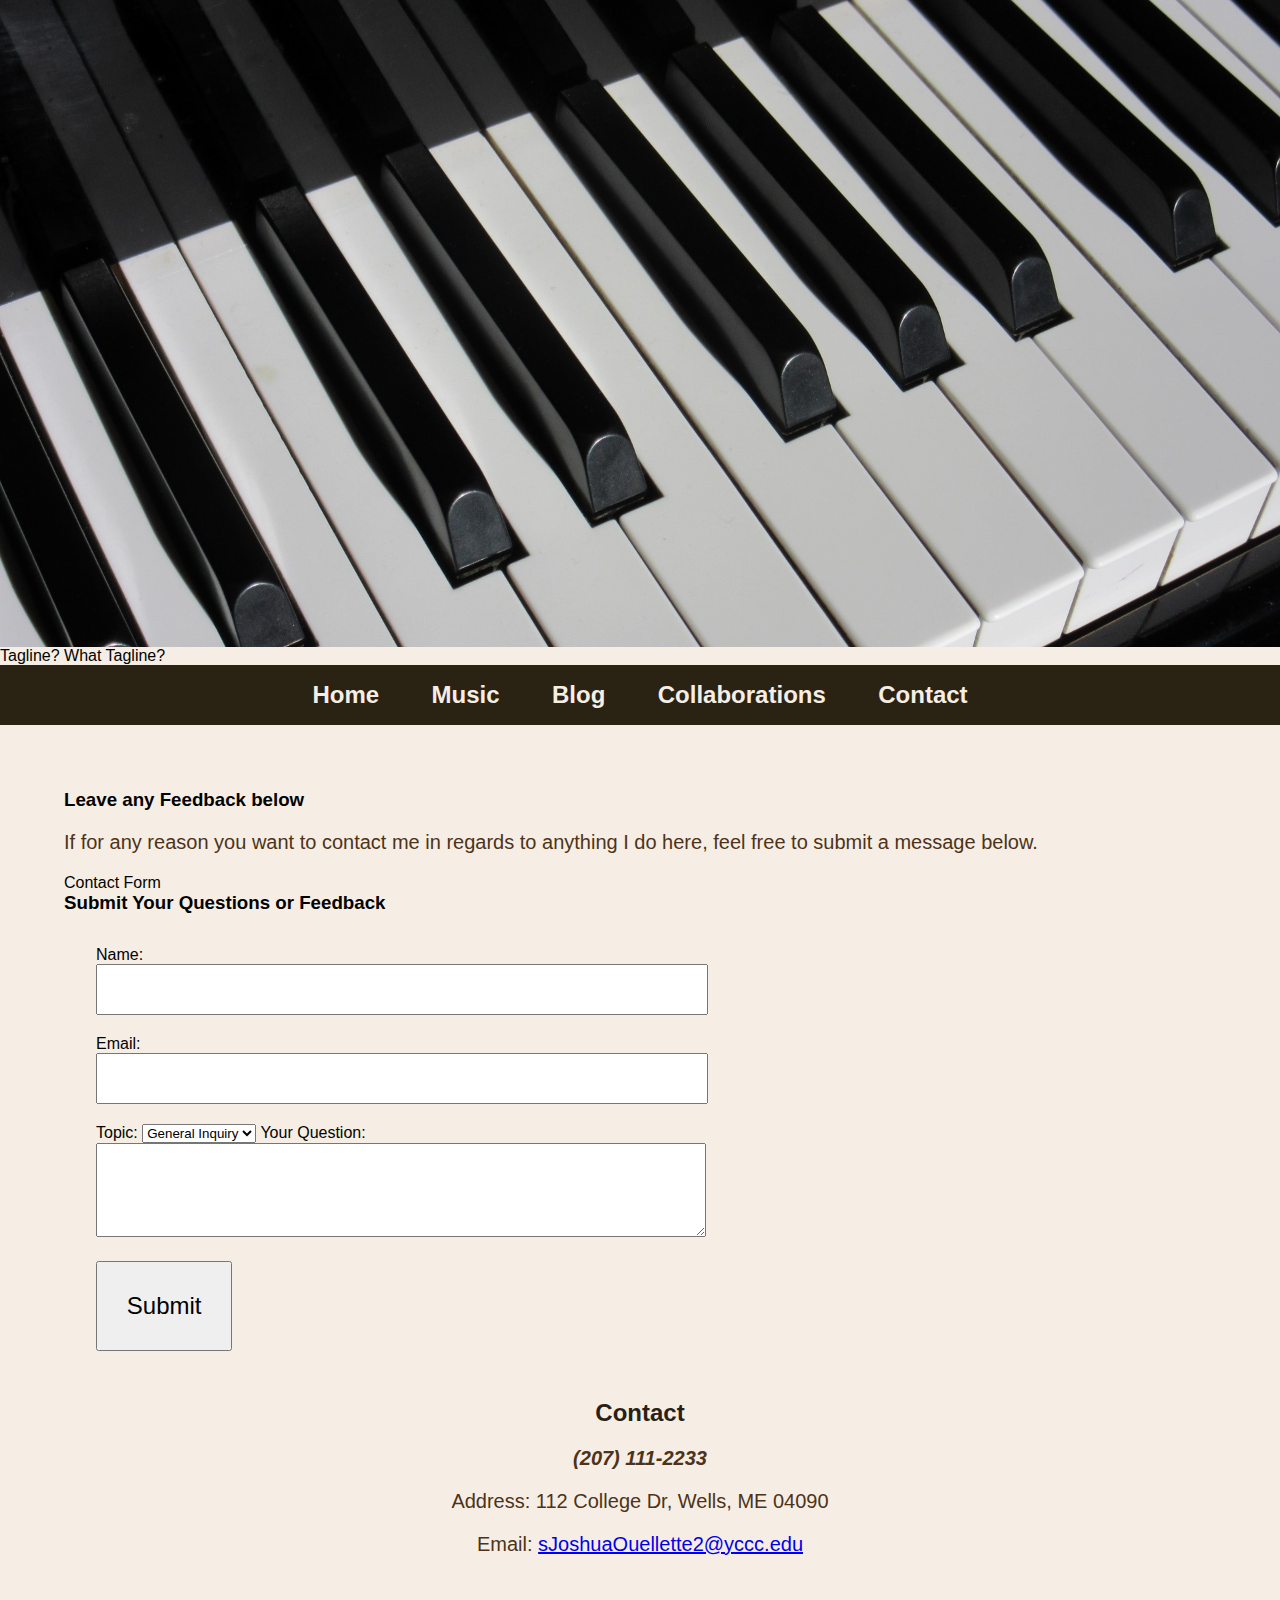
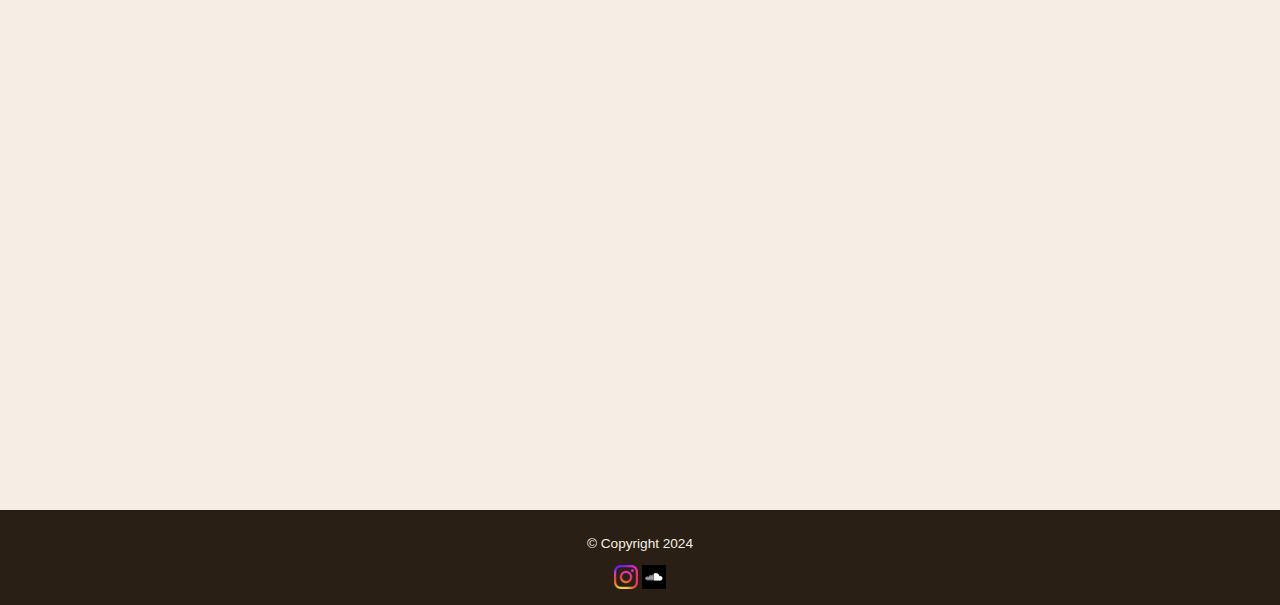
<file: contact.html>
<!DOCTYPE html>
<!--
	Student Name: Joshua Ouellette
	File Name: contact.html
	Date: 11/30/2024
-->
<html lang="en">
<head>
	<title>Contact</title>
	<meta charset="utf-8">
	<meta name="viewport" content="width=device-width, initial-scale=1.0">
	<meta name="description" content="This is the contact page to find contact info.">
	<link href="https://fonts.googleapis.com/css2?family=Roboto:wght@400&display=swap" rel="stylesheet"> <!-- Custom Google Font -->
	<link rel="stylesheet" href="css/styles.css">

</head>
<body>
	
	<header>
	<!-- Placeholder header image -->
		<div class="imgheader">
		<figure>
		<img src="images/top-placeholder.jpg" alt="piano keys closeup">
		<!-- I had to put something, this is a personal blog style thing so there was no intention of anything 
		like a tagline or mission statement. -->
		<figcaption>Tagline? What Tagline?</figcaption>
		</figure>
		</div>
		
		<div class="logoheader">
		<figure>
		<img src="images/logo.png" alt="Logo I don't want">
		<figcaption>Tagline? What Tagline?</figcaption>
		</figure>
		</div>
	</header>
	
	<nav>
		<ul>
			<li><a href="index.html">Home</a></li>
			<li><a href="music.html">Music</a></li> 
			<li><a href="blog.html">Blog</a></li> 
			<li><a href="collabs.html">Collaborations</a></li> 
			<li><a href="contact.html">Contact</a></li>
		</ul>
	</nav>
	
	<main>
		
		<h3>Leave any Feedback below</h3>
		
		<script defer src="https://cdn.commento.io/js/commento.js"></script>
		<div id="commento"></div>
		
		<script>
			window.commento = window.commento || {
			site: 'joue255'
			};
		</script>
		
		
		<!-- Contact Form -->
		<p>If for any reason you want to contact me in regards to anything I do here, feel free to submit a message below.</p>
	
	
	
		Contact Form 
			<h3>Submit Your Questions or Feedback</h3>
			<form action="mailto:sJoshuaOuellette2@yccc.edu" method="POST" enctype="text/plain">
				<label for="name">Name:</label>
				<input type="text" id="name" name="name" required>

				<label for="email">Email:</label>
				<input type="email" id="email" name="email" required>
				
				
				<label for="topic">Topic:</label>
				<select id="topic" name="topic">
					<option value="general">General Inquiry</option>
					<option value="collaboration">Collaboration</option>
					<option value="music">Music-related</option>
					<option value="feedback">Feedback</option>
				</select>	
				
				<label for="question">Your Question:</label>
				<textarea id="question" name="question" rows="4" required></textarea>

				<button type="submit">Submit</button>
			</form>
			<!-- End of Contact Form -->
	
		<div id="contact">
			<h2>Contact</h2>
			<p class="tel-link round">
				<a href="tel:2071112233" class="link">(207) 111-2233</a>
			</p>
			<p>Address: 112 College Dr, Wells, ME 04090</p>
			<p>Email: <a href="mailto:sJoshuaOuellette2@yccc.edu">sJoshuaOuellette2@yccc.edu</a></p>
	<iframe src="https://www.google.com/maps/embed?pb=!1m18!1m12!1m3!1d92832.13864072567!2d-70.72659086077954!3d43.3560199723293!2m3!1f0!2f0!3f0!3m2!1i1024!2i768!4f13.1!3m3!1m2!1s0x89e2a83e1569b925%3A0x495ca36fb5e601fa!2sYork%20County%20Community%20College!5e0!3m2!1sen!2sus!4v1726421826071!5m2!1sen!2sus" 
	width="600" height="450" style="border:0;" allowfullscreen="" loading="lazy" referrerpolicy="no-referrer-when-downgrade"></iframe>
		</div>		
	</main>
	
	<footer>
		<p>&copy; Copyright 2024</p>
			<a href="https://www.instagram.com" target="_blank">
				<img src="images/insta-logo.png" alt="Instagram">
			</a>
			<a href="https://www.soundcloud.com" target="_blank">
				<img src="images/soundcloud.jpg" alt="Soundcloud">
			</a>
	</footer>

</body>
</html>
</file>
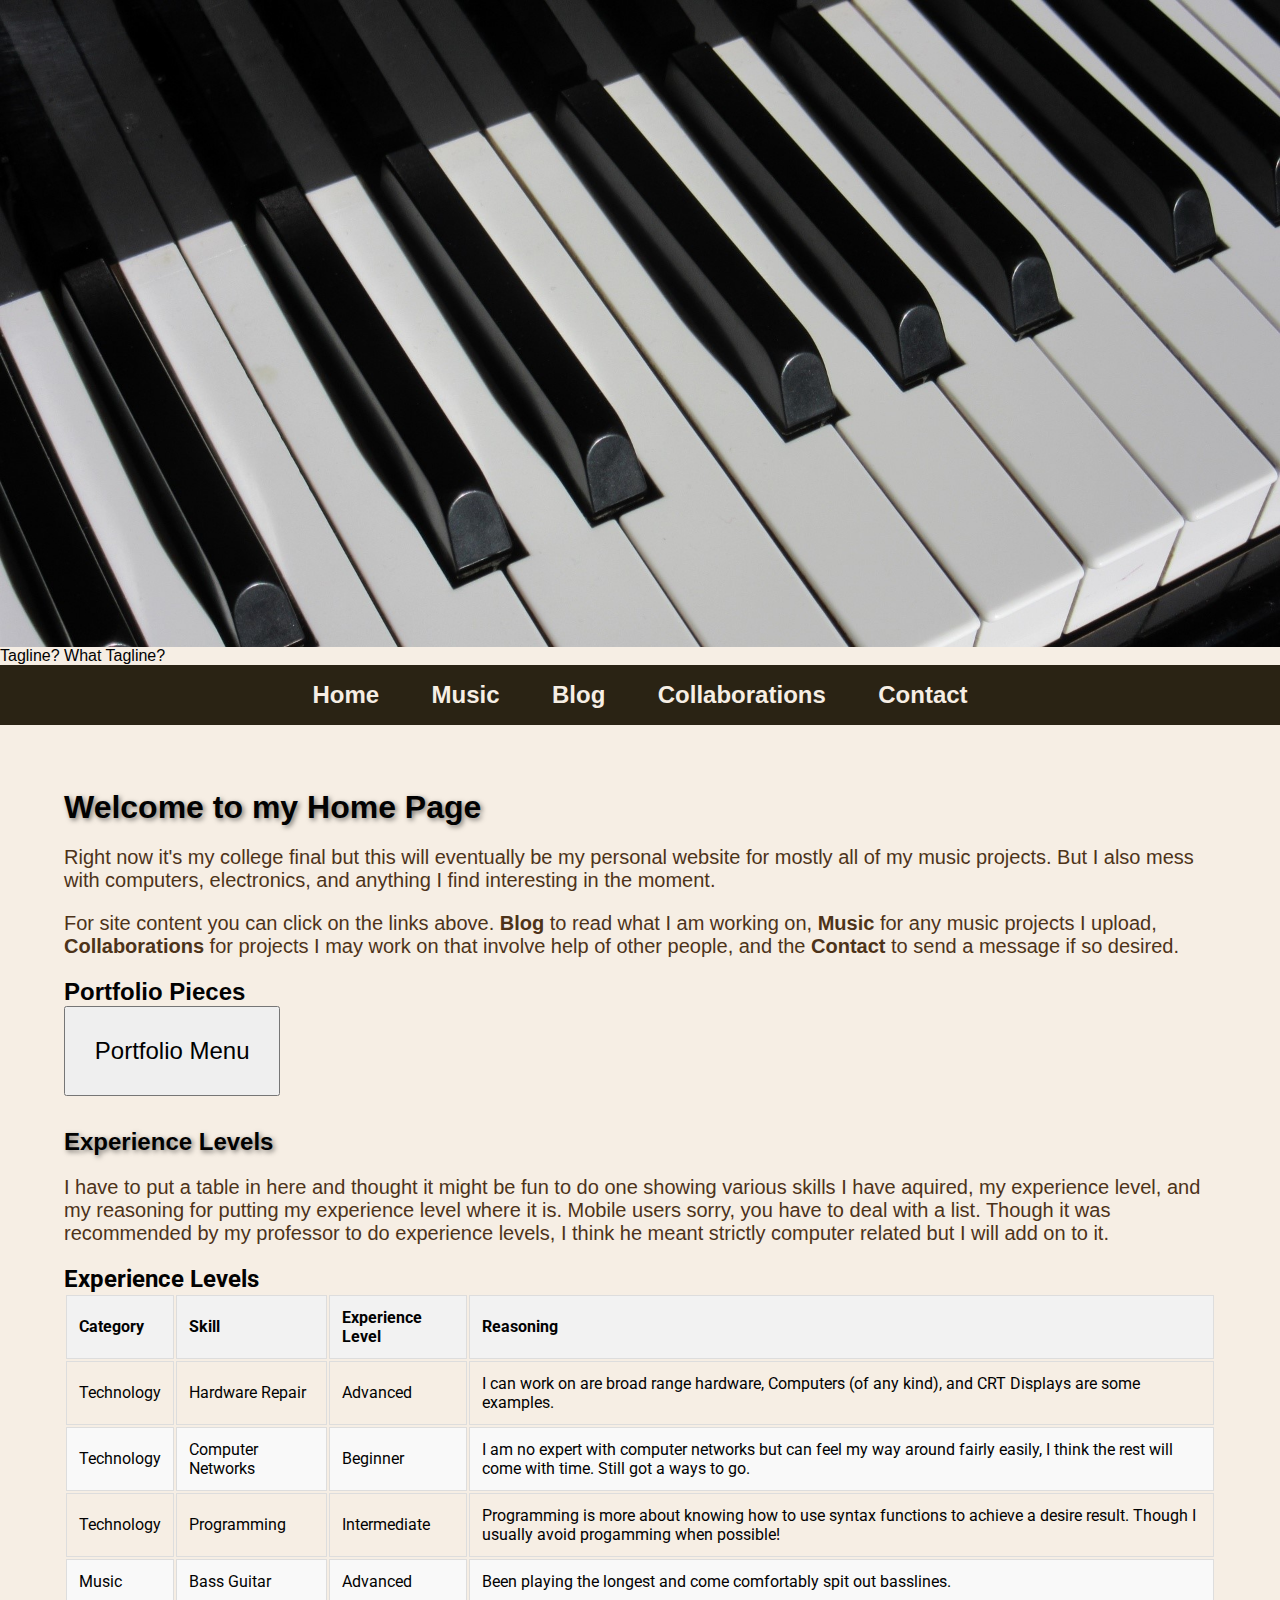
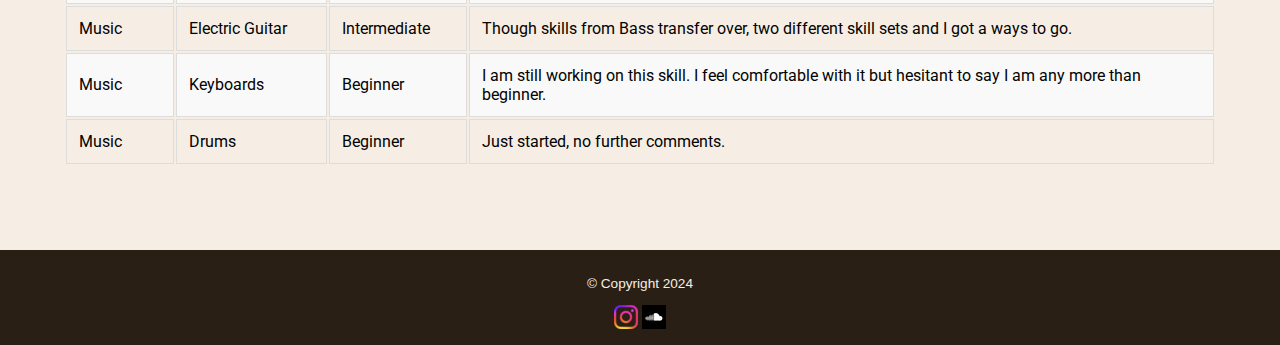
<file: home.html>
<!DOCTYPE html>
<!--
	Student Name: Joshua Ouellette
	File Name: index.html
	Date: 11/30/2024
-->
<html lang="en">
<head>
	<title>Home</title>
	<meta charset="utf-8">
	<meta name="viewport" content="width=device-width, initial-scale=1.0">
	<meta name="description" content="This is the home page">
	<link href="https://fonts.googleapis.com/css2?family=Roboto:wght@400&display=swap" rel="stylesheet"> <!-- Custom Google Font -->
	<link rel="stylesheet" href="css/styles.css">
</head>
<body>
	
	<header>
	<!-- Placeholder header image -->
		<div class="imgheader">
		<figure>
		<img src="images/top-placeholder.jpg" alt="piano keys closeup">
		<!-- I had to put something, this is a personal blog style thing so there was no intention of anything 
		like a tagline or mission statement. -->
		<figcaption>Tagline? What Tagline?</figcaption>
		</figure>
		</div>
		
		<div class="logoheader">
		<figure>
		<img src="images/logo.png" alt="Logo I don't want">
		<figcaption>Tagline? What Tagline?</figcaption>
		</figure>
		</div>
	</header>
	
	<nav>
		<ul>
			<li><a href="index.html">Home</a></li>
			<li><a href="music.html">Music</a></li> 
			<li><a href="blog.html">Blog</a></li> 
			<li><a href="collabs.html">Collaborations</a></li> 
			<li><a href="contact.html">Contact</a></li>
		</ul>
	</nav>
	
	<main>
		<h1 style="text-shadow: 2px 2px 5px rgba(0, 0, 0, 0.5);">Welcome to my Home Page </h1>
		
		<p> Right now it's my college final but this will eventually be my personal website for mostly all of my music projects. 
		But I also mess with computers, electronics, and anything I find interesting in the moment.</p>
		<p>For site content you can click on the links above. <b>Blog</b> to read what I am working on, <b>Music</b> for any music projects I upload, 
		<b>Collaborations</b> for projects I may work on that involve help of other people, and the <b>Contact</b> to send a message if so desired.</p>
		
		
		<!-- plan to remove this section -->
		<section>
			<h2>Portfolio Pieces</h2>
			<div class="dropdown-container">
			<!-- Dropdown Button -->
			<button class="dropdown-btn">Portfolio Menu</button>

			<!-- Dropdown Content -->
			<ul class="dropdown-menu">
				<li>
				<p>I never really intended to have this functionality when planning the site. Makes me wish
				I documented all my projects but I assume I just have to show I know how to do it sooo.</p>
				<h2>Disclaimer: Repairing a CRT monitor or TV is extremely dangerous due to the high voltage inside, even when the monitor or TV is turned off. Additionally, the glass tube can implode if mishandled, causing serious injury. Handle with utmost caution and only attempt repairs if you are experienced and aware of the risks.</h2>
				<img src="images/1978-crt.jpg" alt="1978 Capri Branded Color TV">
				<p>Here is a CRT Television I recently Restored, got Atari Pitfall displaying on it in this image.
				From the dinosaur era without TV remotes for TV's. The Tube surprisingly has a lot of life in it and
				though it looks like there are image alignment issues. There is none, I guess this TV just hates Atari
				because it looks fine on the Sega Genesis.</p>
				<img src="images/1978-crt2.jpg" alt="1978 TV showing Sega Genesis Game">
				<p> I thought the lights off might help with this picture, it didn't but anyhow.
				Not much work needed to be done, a full capacitor replacement and dusting. I took an image before
				I finished cleaning and recapping and this is what it looked like while I was working on it. I did a light
				clean at the time but didn't fully clean the inside yet. Also I don't feel like tearing off the back to take 
				another picture so this is all you get.</p>
				<img src="images/innards.jpg" alt="1978 TV internal components">
				<p> Glad to see this thing working, too bad this thing will eventually stop working... forever. But I will
				enjoy it while I can.</p>
				</li>
			</ul>
			</div>
		</section>
		
		<section>
			<h2 style="text-shadow: 2px 2px 5px rgba(0, 0, 0, 0.5);"> Experience Levels </h2>
			<p> I have to put a table in here and thought it might be fun to do one showing various 
			skills I have aquired, my experience level, and my reasoning for putting my experience level 
			where it is. Mobile users sorry, you have to deal with a list. Though it was recommended by my professor to do experience levels, I think he
			meant strictly computer related but I will add on to it.</p>
		</section>
			  
			  <!-- Table of Experience Levels, Desktop only -->
		<section class="experience-table">
			<h2>Experience Levels</h2>
			  <table>
				<thead>
						<!-- Table Header -->
					<tr>
						<th>Category</th>
						<th>Skill</th>
						<th>Experience Level</th>
						<th>Reasoning</th>
					</tr>
				</thead>
					<tbody>
						<tr>
							<td>Technology</td>
							<td>Hardware Repair</td>
							<td>Advanced</td>
							<td>I can work on are broad range hardware, Computers (of any kind), and CRT Displays are some examples.</td>
						</tr>
						<tr>
							<td>Technology</td>
							<td>Computer Networks</td>
							<td>Beginner</td>
							<td>I am no expert with computer networks but can feel my way around fairly easily, I think the rest will come with time. Still got a ways to go.</td>
						</tr>
						<tr>
							<td>Technology</td>
							<td>Programming</td>
							<td>Intermediate</td>
							<td>Programming is more about knowing how to use syntax functions to achieve a desire result. Though I usually avoid progamming when possible!</td>
						</tr>
						<tr>
							<td>Music</td>
							<td>Bass Guitar</td>
							<td>Advanced</td>
							<td>Been playing the longest and come comfortably spit out basslines.</td>
						</tr>
						<tr>
							<td>Music</td>
							<td>Electric Guitar</td>
							<td>Intermediate</td>
							<td>Though skills from Bass transfer over, two different skill sets and I got a ways to go.</td>
						</tr>
						<tr>
							<td>Music</td>
							<td>Keyboards</td>
							<td>Beginner</td>
							<td>I am still working on this skill. I feel comfortable with it but hesitant to say I am any more than beginner.</td>
						</tr>
						<tr>
							<td>Music</td>
							<td>Drums</td>
							<td>Beginner</td>
							<td>Just started, no further comments.</td>
						</tr>
					</tbody>
			</table>
			</section>
			<section class="experience-cards">
				<div class="card">
					<h3>Technology - Hardware Repair</h3>
					<p><strong>Experience Level:</strong> Advanced</p>
					<p><strong>Reasoning:</strong> I can work on are broad range hardware, Computers (of any kind), and CRT Displays are some examples.</p>
				</div>
				<div class="card">
					<h3>Technology - Computer Networks</h3>
					<p><strong>Experience Level:</strong> Beginner</p>
					<p><strong>Reasoning:</strong> I am no expert with computer networks but can feel my way around fairly easily. I think the rest will come with time. Still got a ways to go.</p>
				</div>
				<div class="card">
					<h3>Technology - Programming</h3>
					<p><strong>Experience Level:</strong> Intermediate</p>
					<p><strong>Reasoning:</strong> Programming is more about knowing how to use syntax functions to achieve a desire result. Though I usually avoid progamming when possible!</p>
				</div>
				<div class="card">
					<h3>Music - Bass Guitar</h3>
					<p><strong>Experience Level:</strong> Advanced</p>
					<p><strong>Reasoning:</strong> Been playing the longest and can comfortably spit out basslines.</p>
				</div>
				<div class="card">
					<h3>Music - Electric Guitar</h3>
					<p><strong>Experience Level:</strong> Intermediate</p>
					<p><strong>Reasoning:</strong> Though skills from bass transfer over, they are two different skill sets, and I still have a ways to go.</p>
				</div>
				<div class="card">
					<h3>Music - Keyboards</h3>
					<p><strong>Experience Level:</strong> Beginner</p>
					<p><strong>Reasoning:</strong> I am still working on this skill. I feel comfortable with it but hesitant to say I am more than a beginner.</p>
				</div>
				<div class="card">
					<h3>Music - Drums</h3>
					<p><strong>Experience Level:</strong> Beginner</p>
					<p><strong>Reasoning:</strong> Just started; no further comments.</p>
				</div>
			</section>
			
	</main>
	
	<footer>
		<p>&copy; Copyright 2024</p>
			<a href="https://www.instagram.com" target="_blank">
				<img src="images/insta-logo.png" alt="Instagram">
			</a>
			<a href="https://www.soundcloud.com" target="_blank">
				<img src="images/soundcloud.jpg" alt="Soundcloud">
			</a>
	</footer>
		<script src="js/portfolio.js"></script>
</body>
</html>
</file>
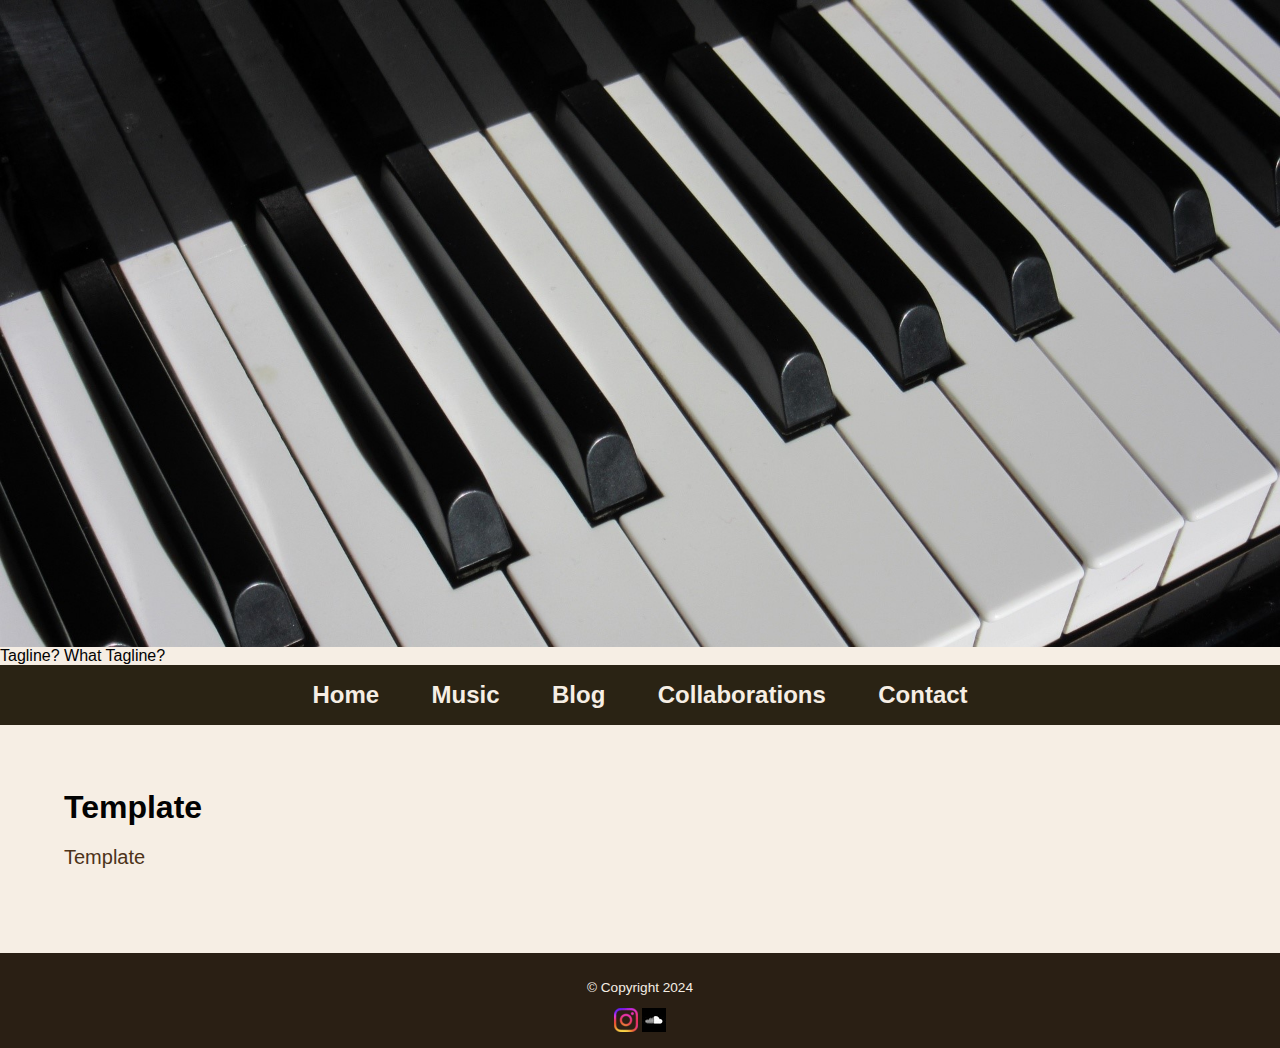
<file: template.html>
<!DOCTYPE html>
<!--
	Student Name: Joshua Ouellette
	File Name: template.html
	Date: 11/30/2024
-->
<html lang="en">
<head>
	<title>Template</title>
	<meta charset="utf-8">
	<meta name ="viewport" content="width=device-width, initial-scale=1.0">
	<meta name="description" content="Template">
	 <link href="https://fonts.googleapis.com/css2?family=Roboto:wght@400&display=swap" rel="stylesheet"> <!-- Custom Google Font -->
	<link rel="stylesheet" href="css/styles.css">
</head>
<body>
<!-- This file serves as a template for the music showcase website.-->
	
	<header>
	<!-- template -->
	<div class="imgheader">
	<figure>
	<img src="images/top-placeholder.jpg" alt="piano keys closeup">
	<figcaption>Tagline? What Tagline?</figcaption>
	</figure>
	</div>
	
	<div class="logoheader">
	<figure>
	<img src="images/logo.png" alt="Logo I don't want">
	<figcaption>Tagline? What Tagline?</figcaption>
	</figure>
	</div>
	</header>
	
	<nav>
		<ul>
			<li><a href="index.html">Home</a></li>
			<li><a href="music.html">Music</a></li> 
			<li><a href="blog.html">Blog</a></li> 
			<li><a href="collabs.html">Collaborations</a></li> 
			<li><a href="contact.html">Contact</a></li>
		</ul>
	</nav>
	
	<main> 
		<h1>Template</h1>
			<p>Template</p>
		</main>
	
	<footer>
		<p>&copy; Copyright 2024</p>
			<a href="https://www.instagram.com" target="_blank">
				<img src="images/insta-logo.png" alt="Instagram">
			</a>
			<a href="https://www.soundcloud.com" target="_blank">
				<img src="images/soundcloud.jpg" alt="Soundcloud">
			</a>
	</footer>

</body>
</html>
</file>
<file: css/styles.css>
/*
	Author: Joshua Ouellette
	Date: 11/27/2024
	Filename: styles.css
*/

/* CSS Reset */
body, header, nav, main, footer, img, h1, h2, h3, figure, figcaption, thead, table, tr {
	margin: 0;
	padding: 0;
	border: 0;
}

/* Style rules for header */
header {
    width: 100%; 
    min-height: 200px; /* Adjusted to fit design */
    overflow: hidden; /* Hides overflow */
	padding: 0;
}

/* Style rules for header image */
header img {
    width: 100%; /* Makes the image take the full width of the header */
    height: auto; /* Maintains aspect ratio */
    display: block; 
}

/* Styles and rules for body */
body {
	background-color: #f6eee4;
	font-family: Arial, sans-serif; /* Font family with fallback */
	color: #020202; 
}

/* Layout Grid Setup for Blog */
.blog-layout {
	display: grid; 
	grid-template-columns: 1fr 3fr; /* Left sidebar 1 part, main content 3 parts, (add later:right sidebar 1 part) */
	grid-template-areas:
		"sidebar main"; /* Defines grid areas (add right-sidebar later)*/
}   

/* Styles for individual blog post sections */
.blog-post {
	grid-area: main;
	max-width: 800px;
	margin: 2em auto; /* Centers and adds space above/below */
	padding: 1.5em;
	background-color: #ffffff;
	box-shadow: 0 4px 8px rgba(0, 0, 0, 0.1); /* Subtle shadow for depth */
	border-radius: 5px; /* Rounds corners */
}
/* Sidebar Styling */
.blog-sidebar {
	grid-area: sidebar;
	background-color: #2a2314;
	padding: 1em;
}


/* Right sidebar Styling (Future Use) */
/*.right-sidebar {
	display: none;
	grid-area: right-sidebar;
	background-color: #2a2314;
	padding: 1em;
} */

/* Styles and rules for navigation */
nav {
	background-color: #2a2314; /* Dark background for contrast */
	padding: 1em 0; /* Added padding for spacing */
}

/* Styles and rules for navigation unordered list. */
nav ul {
	list-style-type: none;
	margin: 0;
	padding: 0;
	text-align: center; /* Center align the list */
}

/* Styles and rules for navigation list items */
nav li {
	display: inline; 
	font-size: 1.5em;
	font-family: Geneva, Arial, sans-serif; /* Font family with fallback */
	font-weight: bold;
}

/* Styles and rules for navigation links */
nav li a {
	color: #f6eee4; 
	padding: 0.5em 1em;
	text-decoration: none; 
	border-radius: 3px; /* Rounded corners */
	transition: background-color 0.3s, color 0.3s; /* Smooth transitions */
}

/* Hover effect on nav links */
nav li a:hover {
	background-color: #60401f; 
	color: #fff; 
}

/* Style rules for sidebar links (left nav) */
.blog-sidebar a {
	font-size: 1.1em;
	color: #f6eee4;
	text-decoration: none;
	display: block;
	padding: 0.3em 0.8em;
	border-radius: 5px;
	transition: background-color 0.3s;
}

/* Hover FX for sidebar links */
.blog-sidebar a:hover {
	background-color: #60401f;
	color: #fff;
}

/* Focus effect for sidebar links */
.blog-sidebar a:focus {
	background-color: #78593a;
	color: #fff;
}

/* Style rules for main content */
main {
	padding: 2%;
}

/* Paragraphs in main content */
main p {
	font-size: 1.25em;
	color: #4d3319; /* Accessible color contrast */
}

/* Main content unordered lists for future work */
main ul {
	list-style-type: square;
}

/* Link styles */
.link {
	color: #4d3319;
	text-decoration: none;
	font-weight: bold;
	font-style: italic;
}

/* Action class styles */
.action {
	font-size: 1.75em;
	font-weight: bold;
	text-align: center;
}

/* Contact section using ID selector */
#contact {
	text-align: center;
	padding: 1em 0;
	color: #2a1f14;
	background-color: #f6eee4;
}

/* Style rules for footer */
footer {
	text-align: center;
	font-size: 0.85em;
	background-color: #2a1f14;
	color: #f6eee4;
	padding: 1% 0;
}

/* Footer links */
footer a {
	color: #f3e6d8;
	text-decoration: none;
}

/* Hover effect on footer links */
footer a:hover {
	color: #ffffff; 
}

/* Media Queries */

/* Tablet View */
@media (min-width: 768px) and (max-width: 1023px) {
	
	.logoheader {
		display: none;
	}
	
	/* Hides Experience Table for Tablet Viewport */
	.experience-table {
        display: none;
    }
	
	/* Style for Sidebar Dropdown */
    .blog-sidebar summary {
        font-size: 1.3em; /* Larger text on tablets */
        cursor: pointer;
        padding: 0.6em;
        color: #f6eee4;
    }

    .blog-sidebar ul ul {
        margin-left: 1.2em; /* Adjusted indent for nested list */
        padding: 0.6em 0;
    }

    .blog-sidebar a {
        font-size: 1.2em; /* Slightly larger for tablet readability */
    }
	
	.mobile {
		display: none; /* hides mobile content */
	}
	
	/* Shows tablet specific content */
	.tab-desk {
		display: block;
	}
	
	/* Adjust nav items on tablet */
    nav ul {
        display: flex;
        flex-direction: column; /* Stack items vertically on tablet */
        align-items: center; /* Center items horizontally */
        margin: 0;
        padding: 0;
    }

    nav li {
        display: block;
        margin: 0.5em 0;
        font-size: 1.5em; /* Larger font size for tablet */
    }

    nav li a {
        text-decoration: none;
        border-radius: 3px;
        width: 100%;
        text-align: center; /* Center the text */
        font-size: 1.2em; /* Larger text for better readability */
    }
	
	/* Card Style Rules */
	.experience-cards {
    display: flex;
    flex-direction: column;
    gap: 20px; /* Space between cards */
    margin: 20px;
	}

	.card {
    border: 1px solid #ddd;
    border-radius: 5px;
    padding: 15px;
    background-color: #f9f9f9;
    box-shadow: 0 2px 5px rgba(0, 0, 0, 0.1);
	}

	.card h3 {
    margin: 0 0 10px;
    font-size: 18px;
	}

	.card p {
    margin: 5px 0;
    line-height: 1.5;
    color: #333;
	}
	
	
	/* Tablet Queries for Music Page */
	.music-posts {
    width: 100%;
    display: flex;
	flex-direction: column;
	align-items: center;
    justify-content: flex-start;
	}
	
	.post {
    background-color: #fff;
    margin: 20px 0;
    padding: 20px;
    border-radius: 8px;
    box-shadow: 0 4px 8px rgba(0, 0, 0, 0.1);
    width: 100%;
    text-align: center;
	}
	
	.post h3 {
    font-size: 1.5em;
    color: #333;
    margin-bottom: 10px;
	}
	
	.post audio, .post video {
    width: 100%;
    border-radius: 8px;
	}
	
	/* Style Rules for Forms */
	
	 form {
        width: 80%; 
        padding: 1.5em;
    }

    input, textarea {
        width: 80%; 
        margin-bottom: 1.2em;
        padding: 1em;
    }

    button {
        width: 80%; 
        padding: 1.2em;
        font-size: 1.3em;
    }
	
	/* Dropdown Button Styling for tablet
	DELETE AFTER FINALS */
	.dropdown-menu {
	visibility: hidden;
	opacity: 0;
	height: 0;
	overflow: hidden;
	transform: translateY(-20px);
	transition: opacity 1s ease, transform 1s ease, height 1s ease, visibility 0s ease 1s;
	}
	
	/* When the dropdown is visible (when 'show' class is added) */
	.dropdown-menu.show {
	visibility: visible;
	opacity: 1;
	height: 1900px;
	transform: translateY(0);
	transition: opacity 1s ease, transform 1s ease, height 1s ease;
	}
	
	/* Formatting for Google Maps Insert */
	 iframe {
        width: 98%; /* Ensure iframe takes up full width of the parent container */
        height: auto; /* Maintain the aspect ratio */
        border: none; /* Remove any borders around the iframe */
        display: block; /* Ensure the iframe is treated as a block-level element */
    }
}

/* Desktop view */
@media (min-width: 1024px) and (max-width: 1920px) {
	
	.logoheader {
		display: none;
	}
	
	/* Hides experience cards */
	.experience-cards {
		display: none;
	}
	
	.mobile {
		display: none;
	}
	
	.tab-desk	{
		display: block;
	}
	
	.experience-table {
    width: 100%;
    border-collapse: collapse;
    margin: 20px 0;
    font-family: 'Roboto', sans-serif;
	}
	
	/* Experience Table Styling */
	.experience-table th, .experience-table td {
    padding: 12px;
    text-align: left;
    border: 1px solid #ddd;
	}	

	.experience-table th {
    background-color: #f2f2f2;
	}

	.experience-table tr:nth-child(even) {
    background-color: #f9f9f9;
	}
	
	nav li a:focus {
        background-color: #78593a; /* Change color when link is focused */
        color: #ffffff; /* Ensure contrast with background */
    }
	
	main {
		padding: 5%; /*adds extra space */
	}
	
	/* Style Rules for Forms */
	
	form {
        width: 50%; 
        padding: 2em;
    }

    input, textarea {
        width: 100%; 
        margin-bottom: 1.5em;
        padding: 1.2em;
    }

    button {
        width: auto; 
        padding: 1.2em;
        font-size: 1.5em;
    }
	
	
	/* Desktop Queries for Music Page */
	.music-posts {
    width: 90%;
    display: flex;
	flex-direction: column;
	align-items: center;
    justify-content: flex-start;
	}
	
	.post {
    background-color: #fff;
    margin: 20px;
    padding: 20px;
    border-radius: 8px;
    box-shadow: 0 4px 8px rgba(0, 0, 0, 0.1);
    width: 100%;
    text-align: center;
	}
	
	.post h3 {
    font-size: 1.5em;
    color: #333;
    margin-bottom: 10px;
	}
	
	.post audio, .post video {
    width: 100%;
    border-radius: 8px;
	}
	
	/* Dropdown Button Styling for Desktop 
	DELETE AFTER FINALS */
	.dropdown-menu {
	visibility: hidden;
	opacity: 0;
	height: 0;
	overflow: hidden;
	transform: translateY(-20px);
	transition: opacity 1s ease, transform 1s ease, height 1s ease, visibility 0s ease 1s;
	}
	
	/* When the dropdown is visible (when 'show' class is added) */
	.dropdown-menu.show {
	visibility: visible;
	opacity: 1;
	height: 1800px;
	transform: translateY(0);
	transition: opacity 1s ease, transform 1s ease, height 1s ease;
	}
}

/* Mobile View */
@media (min-width: 320px) and (max-width: 767px) {
	
	.imgheader {
		display: none;
	}
	
	.blog-post img {
    max-width: 100%;  /* Make sure images don't overflow */
    height: auto;     /* Maintain aspect ratio */
    display: block;   /* Remove any unwanted space below the image */
    margin: 0 auto;   /* Center images */
	}
	
	/* Hide sidebar by default */
	.blog-sidebar {
		padding: 1.5em;
	}
	
	/* Style for Sidebar Dropdown */
    .blog-sidebar summary {
        font-size: 1.1em; /* Slightly larger font */
        cursor: pointer;
        padding: 0.5em;
        color: #f6eee4; /* Sidebar text color */
    }

    .blog-sidebar ul ul {
        margin-left: 1em; /* Indent for nested list */
        padding: 0.5em 0;
    }

    .blog-sidebar a {
        font-size: 1.1em; /* Larger text for easier touch navigation */
    }
	
	/* Ensures the grid adapts properly to mobile */
	.blog-layout {
		display: block;
		margin: 0;
	}
	
	/* Mobile layout adjustments for main content */
	main {
		padding: 1em;
	}
	
	 /* Adjust nav items on mobile */
    nav ul {
        display: flex ;
        flex-direction: column; /* Stack items vertically on mobile */
        align-items: center; /* Center items horizontally */
        margin: 0;
        padding: 0;
    }

    nav li {
        display: block;
		width: 100%;
        margin: 0.5em 0;
        font-size: 1.2em; /* Larger font size for mobile */
    }

    nav li a {
		display: block; /* Make the link a block element */
		width: 100%;
		box-sizing: border-box; /* Ensures padding does not effect width */
        padding: 1em;
        text-decoration: none;
        border-radius: 3px;
        text-align: center;
        font-size: 1.2em; /* Larger text for mobile */
    }
	
	/* Card Style Rules */
	.experience-cards {
    display: flex;
    flex-direction: column;
    gap: 20px; /* Space between cards */
    margin: 20px;
	}

	.card {
    border: 1px solid #ddd;
    border-radius: 5px;
    padding: 15px;
    background-color: #f9f9f9;
    box-shadow: 0 2px 5px rgba(0, 0, 0, 0.1);
	}

	.card h3 {
    margin: 0 0 10px;
    font-size: 18px;
	}

	.card p {
    margin: 5px 0;
    line-height: 1.5;
    color: #333;
	}
	
	/* Hides Experience Table for Mobile Viewport */
	.experience-table {
        display: none;
    }
	
	/* Style Rules for Forms */
	
	form {
        width: 90%; /* Full width for form fields on mobile */
        padding: 1em;
    }

    input, textarea {
        width: 90%; /* Full width for inputs and textareas */
        margin-bottom: 1em;
        padding: 0.8em;
    }

    button {
        width: 90%; /* Full width for submit button */
        padding: 1em;
        font-size: 1.2em;
    }
	
	/* Mobile Queries for Music Page */
	.music-posts {
    width: 100%;
    display: flex;
	flex-direction: column;
	align-items: center;
    justify-content: flex-start;
	}
	
	.post {
    background-color: #fff;
    margin: 20px;
    padding: 20px;
    border-radius: 8px;
    box-shadow: 0 4px 8px rgba(0, 0, 0, 0.1);
    width: 100%;
    text-align: center;
	}
	
	.post h3 {
    font-size: 1.5em;
    color: #333;
    margin-bottom: 10px;
	}
	
	.post audio, .post video {
    width: 100%;
    border-radius: 8px;
	}
	
	/* Dropdown Button Styling for Mobile 
	DELETE AFTER FINALS */
	.dropdown-menu {
	visibility: hidden;
	opacity: 0;
	height: 0;
	overflow: hidden;
	transform: translateY(-20px);
	transition: opacity 1s ease, transform 1s ease, height 1s ease, visibility 0s ease 1s;
	}
	
	.dropdown-menu img {
    width: 70%; /* Shrink images to 70% of their container width */
    height: auto; /* Maintain aspect ratio */
	}
	
	/* When the dropdown is visible (when 'show' class is added) */
	.dropdown-menu.show {
	visibility: visible;
	opacity: 1;
	height: 1680px;
	transform: translateY(0);
	transition: opacity 1s ease, transform 1s ease, height 1s ease;
	}
	
	/* Formatting for Google Maps Insert */
	 iframe {
        width: 98%; /* Ensure iframe takes up full width of the parent container */
        height: auto; /* Maintain the aspect ratio */
        border: none; /* Remove any borders around the iframe */
        display: block; /* Ensure the iframe is treated as a block-level element */
    }
}	

/* Large Desktop View */
@media (min-width: 1921px) and (max-width: 8192px) {
	
	.logoheader {
		display: none;
	}
	
	/* Hides Mobile Experience Cards Layout */
	.experience-cards {
		display: none;
	}
	
	.card {
		display: none;
	}
	
    .blog-layout {
        grid-template-columns: 1fr 4fr; /* More space for the main content */
    }

    /* Main content adjustments for large desktop */
    .blog-post {
        max-width: 900px; /* Wider content area */
        padding: 2em; /* Increased padding for better spacing */
    }

    /* Sidebar adjustments */
    .blog-sidebar {
        padding: 2em; /* More padding for larger sidebar */
    }

    /* Increase font size for readability */
    .blog-sidebar a {
        font-size: 1.3em; /* Larger font for sidebar links */
    }
	
	/* Experience Table Styling */
	.experience-table {
    width: 100%;
    border-collapse: collapse;
    margin: 20px 0;
    font-family: 'Roboto', sans-serif;
	}

	.experience-table th, table.experience-table td {
    padding: 12px;
    text-align: left;
    border: 1px solid #ddd;
	}	

	.experience-table th {
    background-color: #f2f2f2;
	}

	.experience-table tr:nth-child(even) {
    background-color: #f9f9f9;
	}

    main p {
        font-size: 1.3em; /* Larger font for better legibility */
    }

    /* Adjust navigation menu for large desktops */
    nav ul {
        display: flex;
        flex-direction: row; /* Horizontal layout for nav links */
        justify-content: center; /* Centers nav items horizontally */
    }

    nav li {
        margin: 0 2em; /* Space out nav items */
        font-size: 1.8em; /* Larger font for better legibility on large screens */
    }

    nav li a {
        font-size: 1.4em; /* Slightly larger links for readability */
        padding: 1em 1.5em; /* Increase padding for easier clicks */
    }
	
	
	/* Style rules for Forms */
	form {
    width: 50%; /* Form takes up 50% of the container */
    padding: 2em;
    }

    input, textarea {
        width: 100%; /* Full width for inputs and textareas */
        margin-bottom: 1.5em;
        padding: 1.2em;
    }

    button {
        width: auto; /* Button size depends on content */
        padding: 1.2em;
        font-size: 1.5em;
    }

	/* Style Rules for Forms */
    form {
        width: 40%; /* Form takes up 40% of the container for large desktop */
        padding: 2.5em;
    }

    input, textarea {
        width: 100%; /* Full width for inputs and textareas */
        margin-bottom: 1.5em;
        padding: 1.5em;
    }

    button {
        width: auto; /* Button size depends on content */
        padding: 1.5em;
        font-size: 1.7em;
    }
	
	/* Large Desktop Queries for Music Page */
	.music-posts {
    width: 100%;
    display: flex;
	flex-direction: column;
	align-items: center;
    justify-content: flex-start;
	}
	
	.post {
    background-color: #fff;
    margin: 20px;
    padding: 20px;
    border-radius: 8px;
    box-shadow: 0 4px 8px rgba(0, 0, 0, 0.1);
    width: 300px;
    text-align: center;
	}
	
	.post h3 {
    font-size: 1.5em;
    color: #333;
    margin-bottom: 10px;
	}
	
	.post audio, .post video {
    width: 100%;
    border-radius: 8px;
	}
	
	/* Dropdown Button Styling for Large Desktop 
	DELETE AFTER FINALS */
	.dropdown-menu {
	visibility: hidden;
	opacity: 0;
	height: 0;
	overflow: hidden;
	transform: translateY(-20px);
	transition: opacity 1s ease, transform 1s ease, height 1s ease, visibility 0s ease 1s;
	}
	
	/* When the dropdown is visible (when 'show' class is added) */
	.dropdown-menu.show {
	visibility: visible;
	opacity: 1;
	height: 2560px;
	transform: translateY(0);
	transition: opacity 1s ease, transform 1s ease, height 1s ease;
	}
}
</file>
